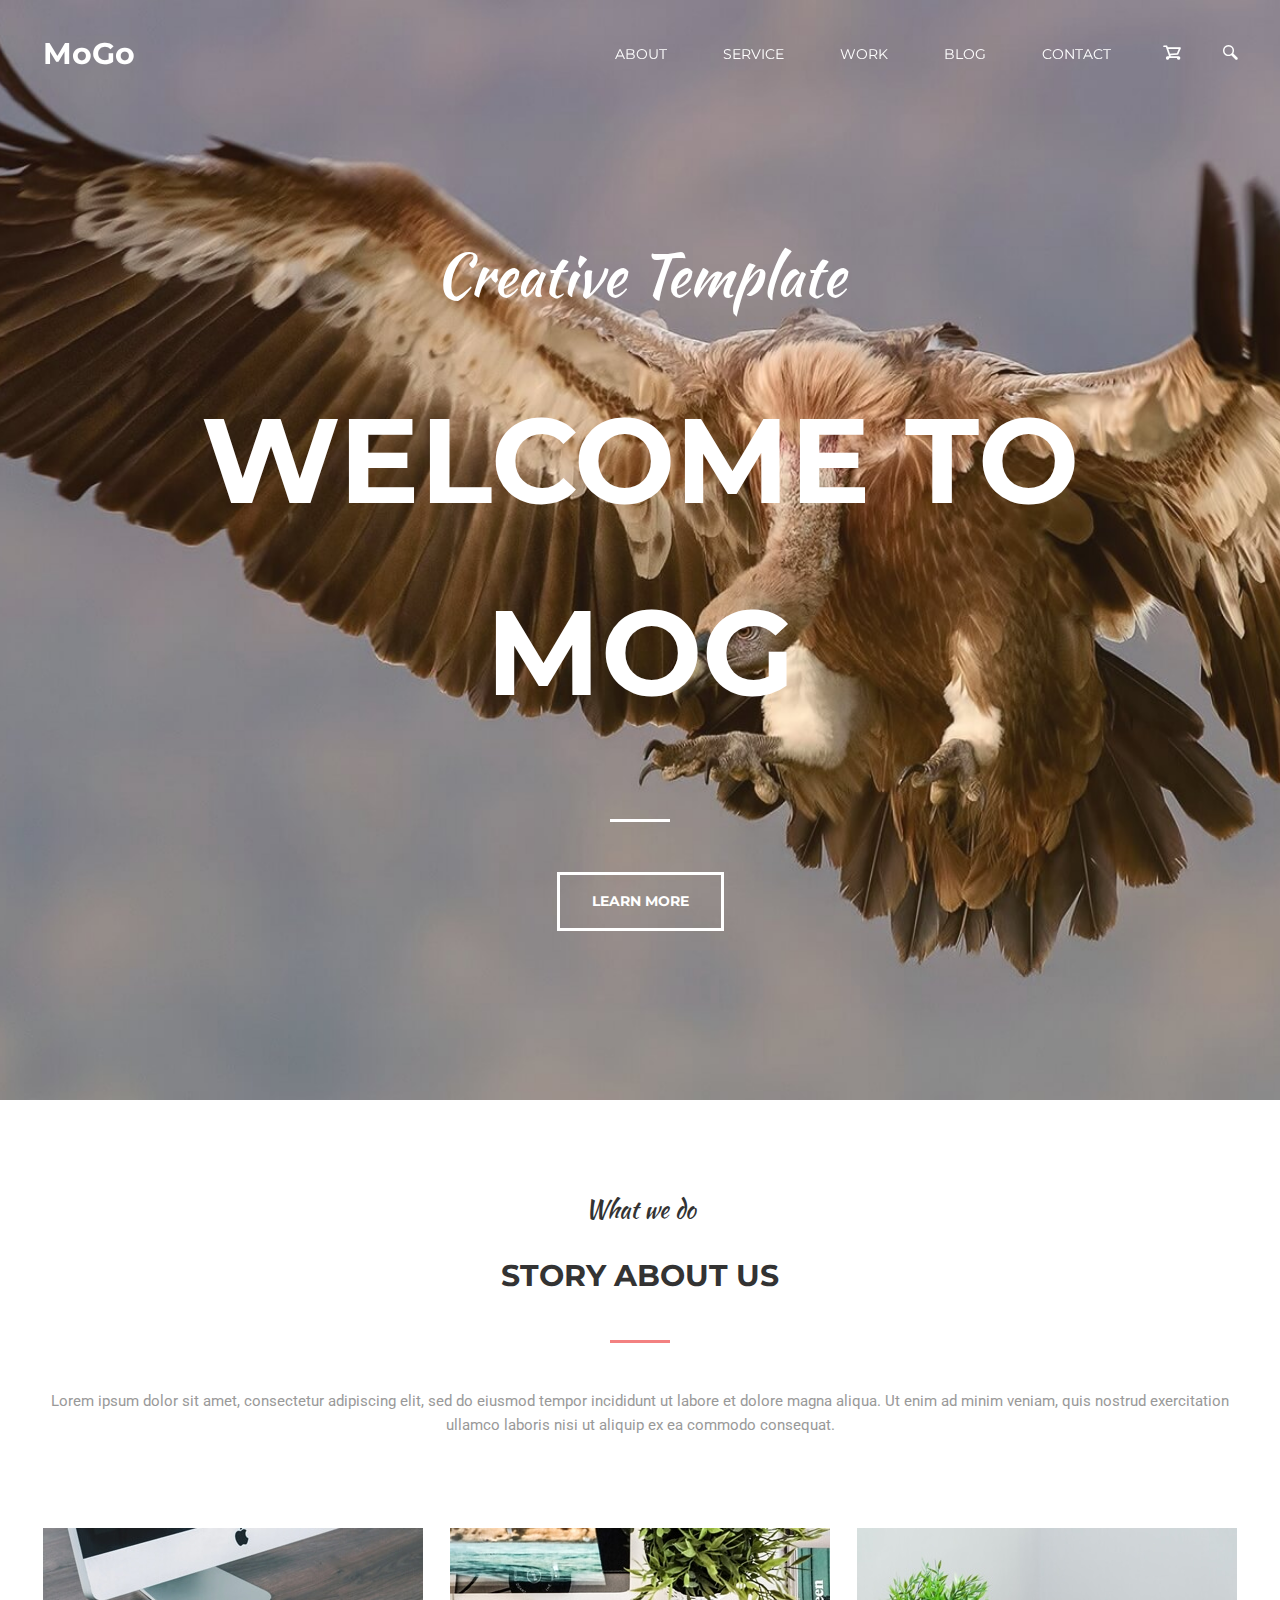
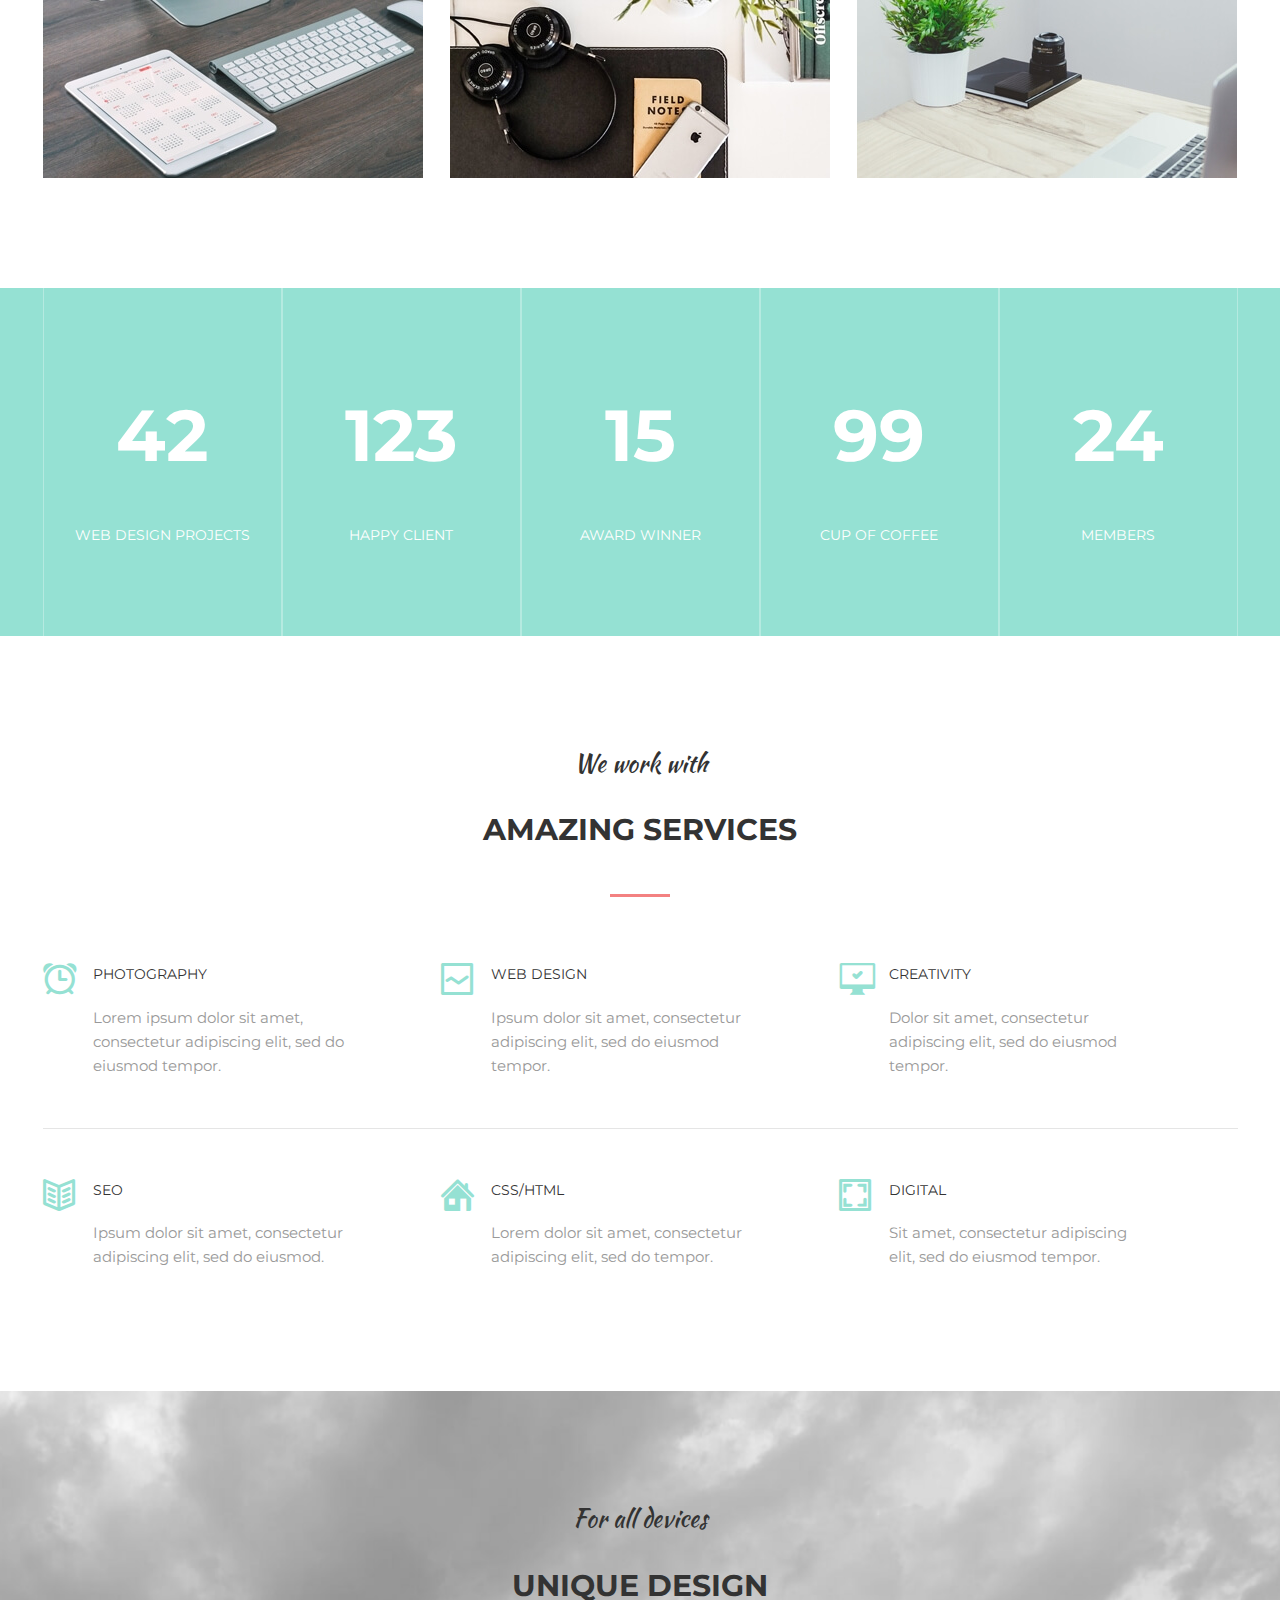
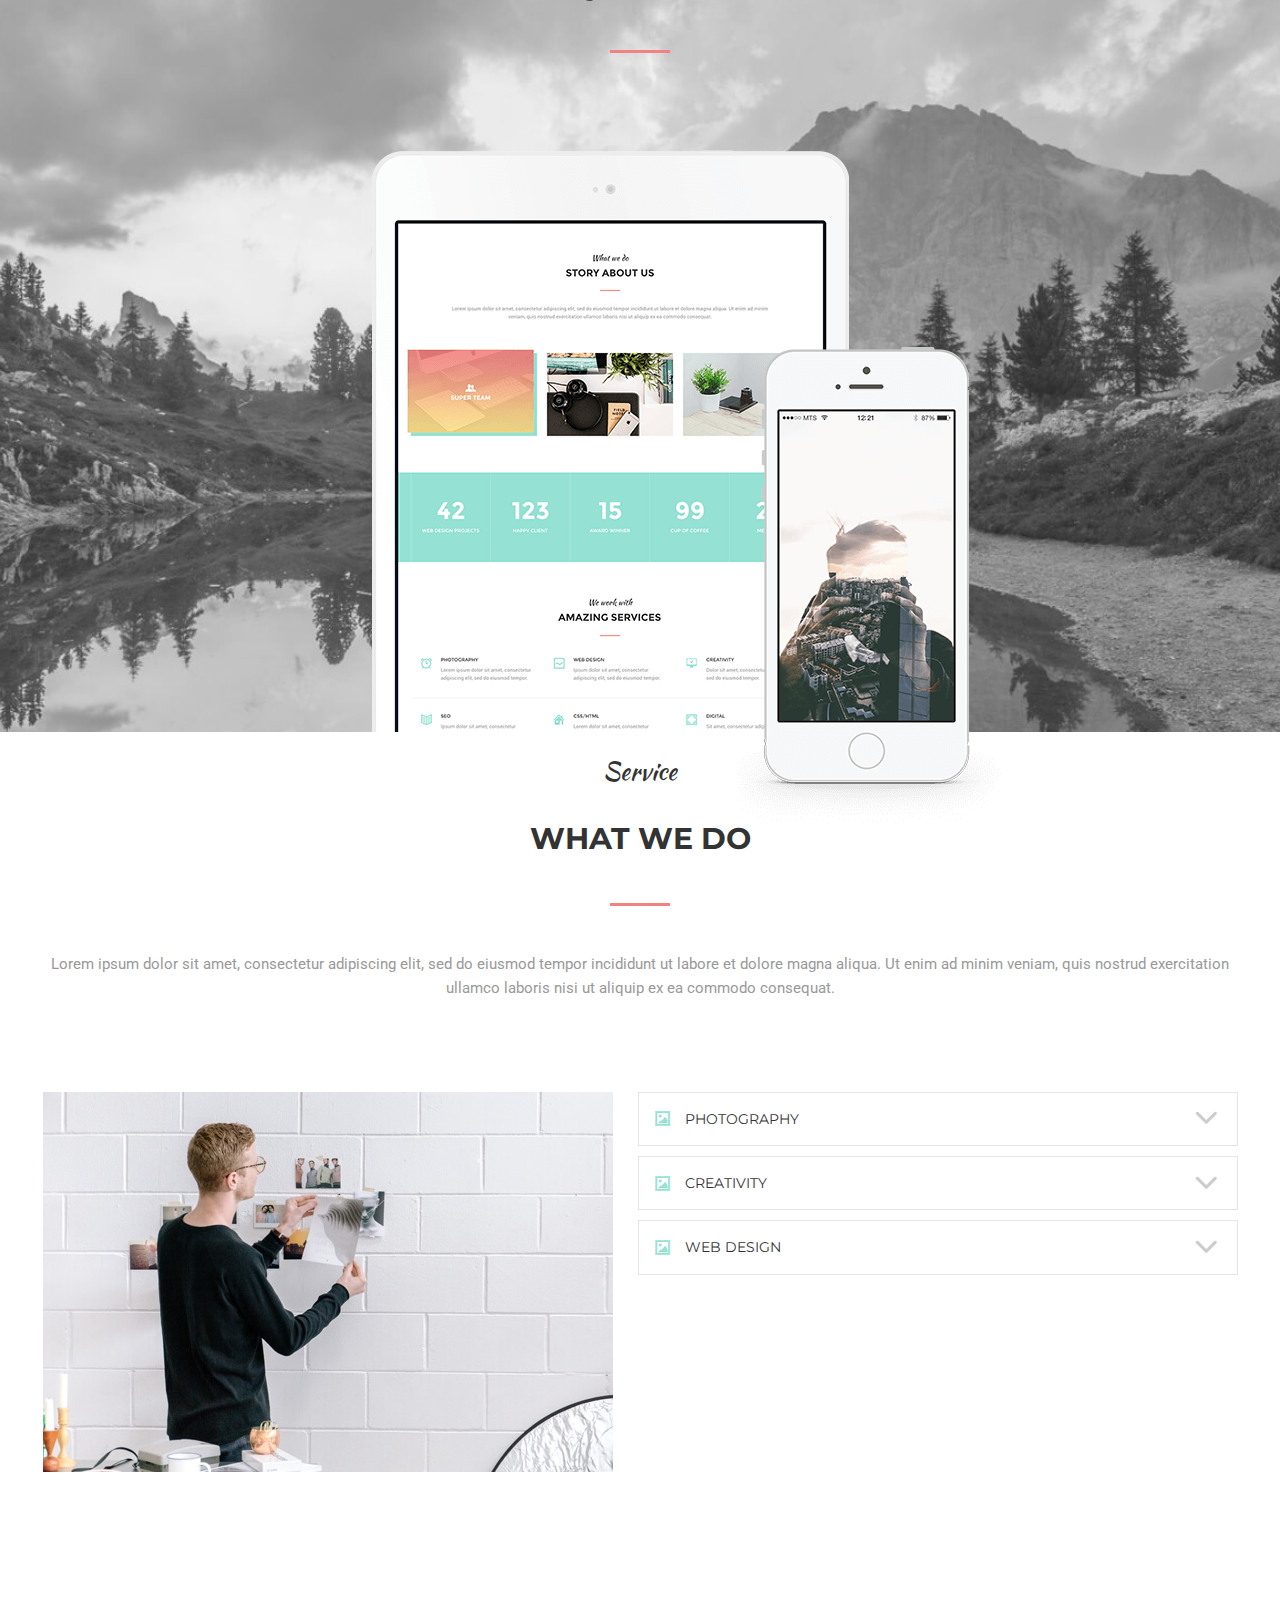
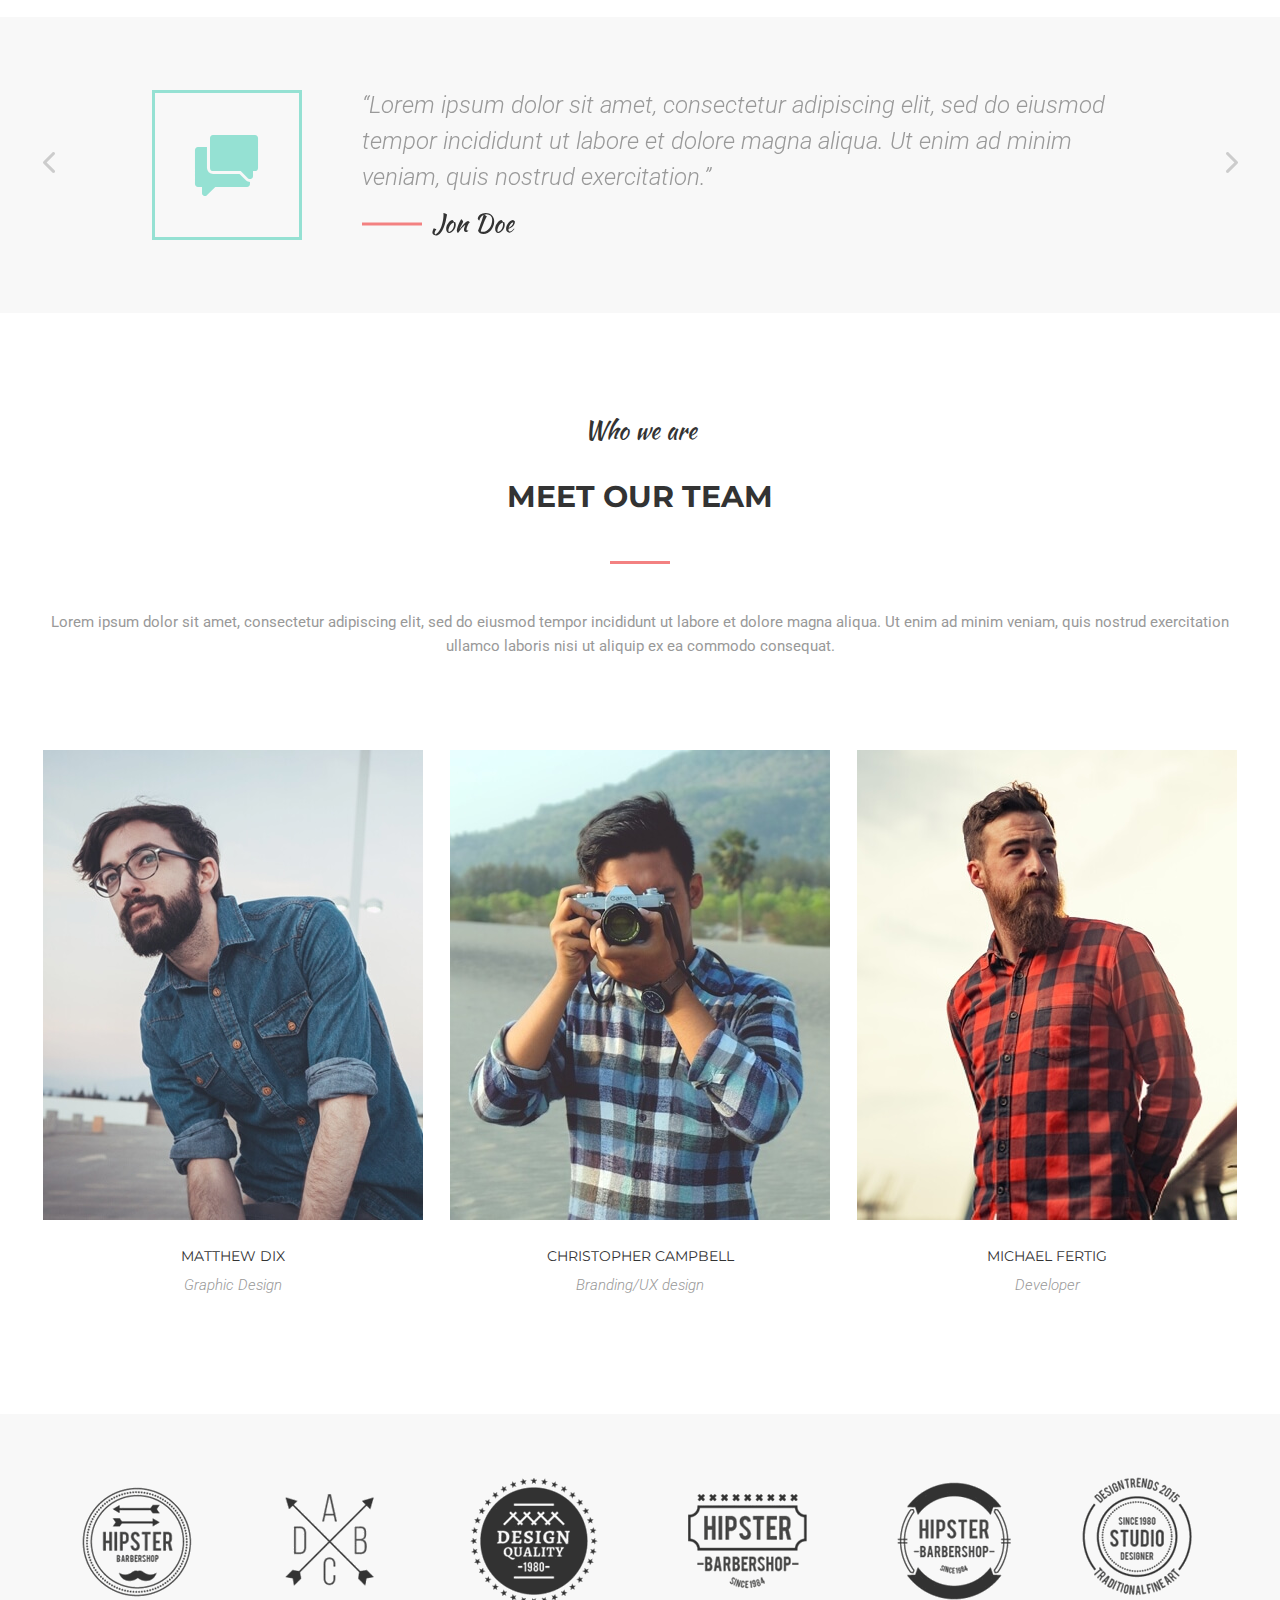
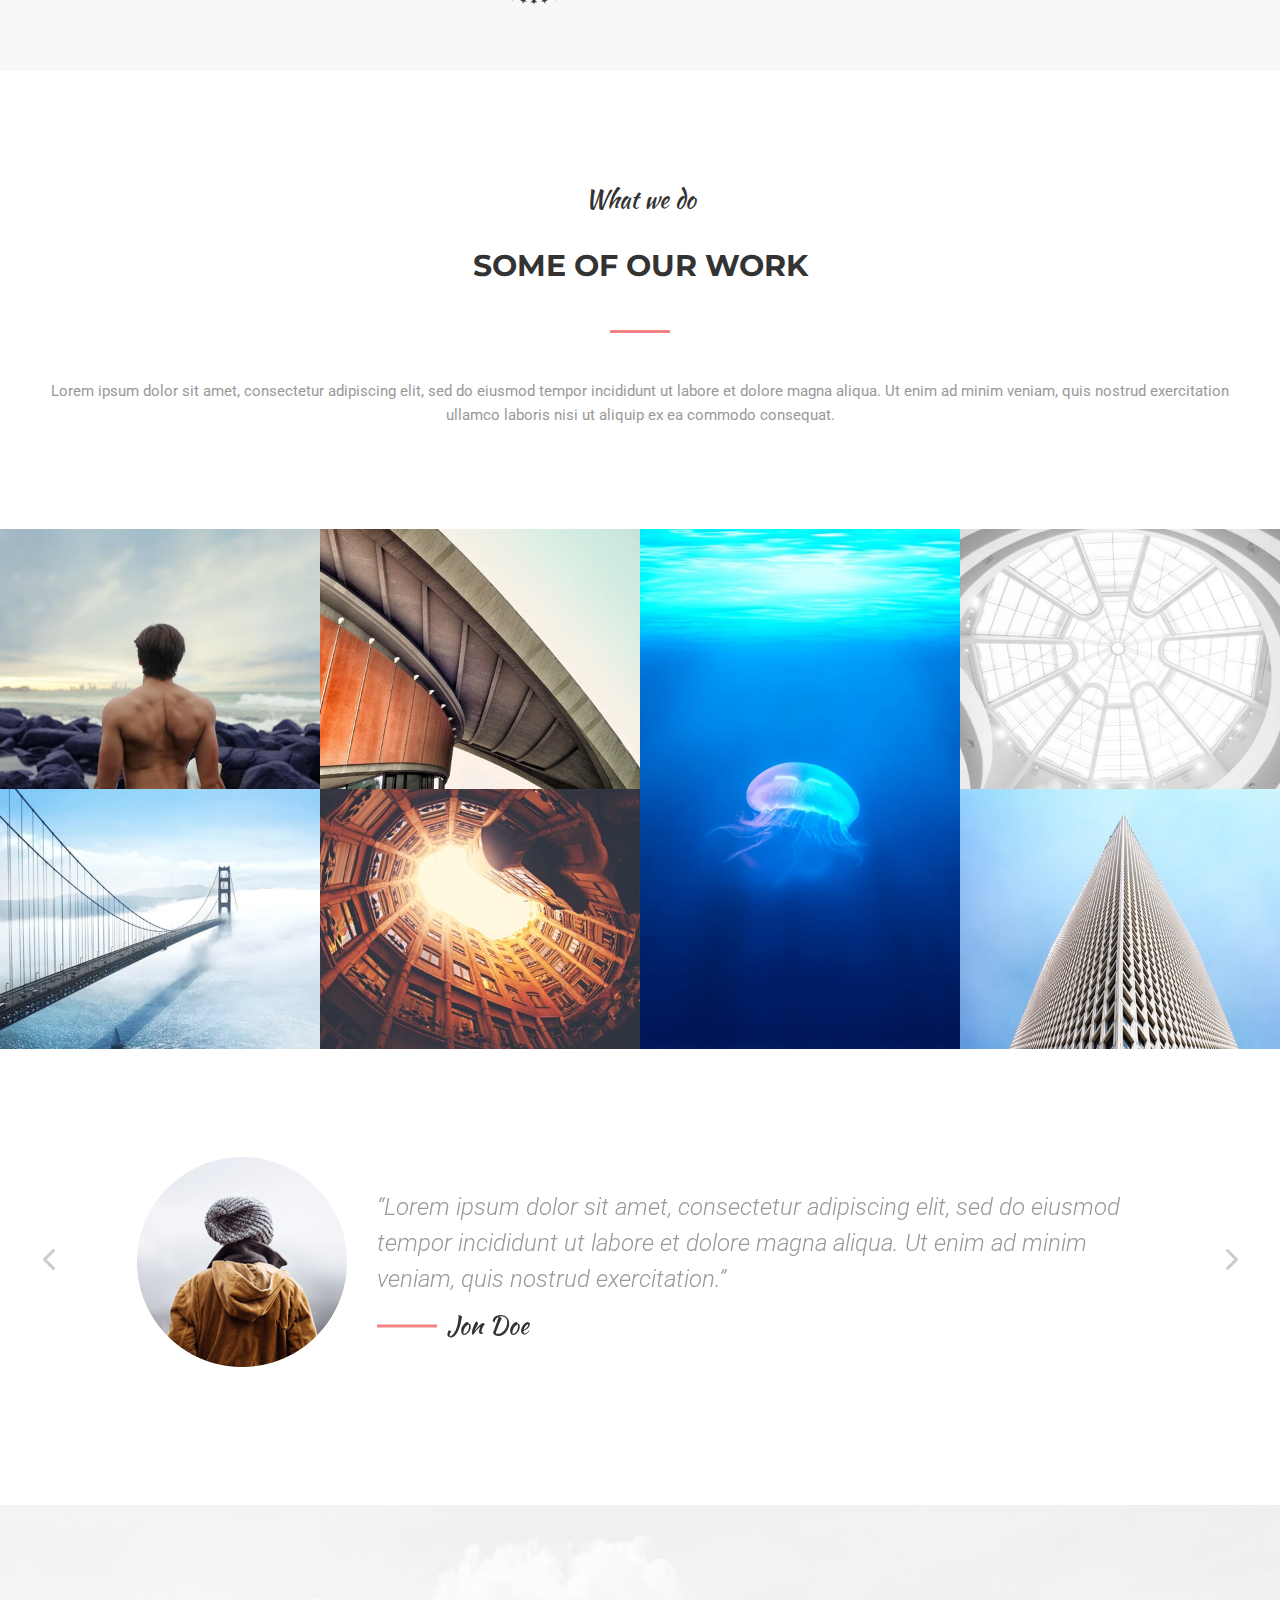
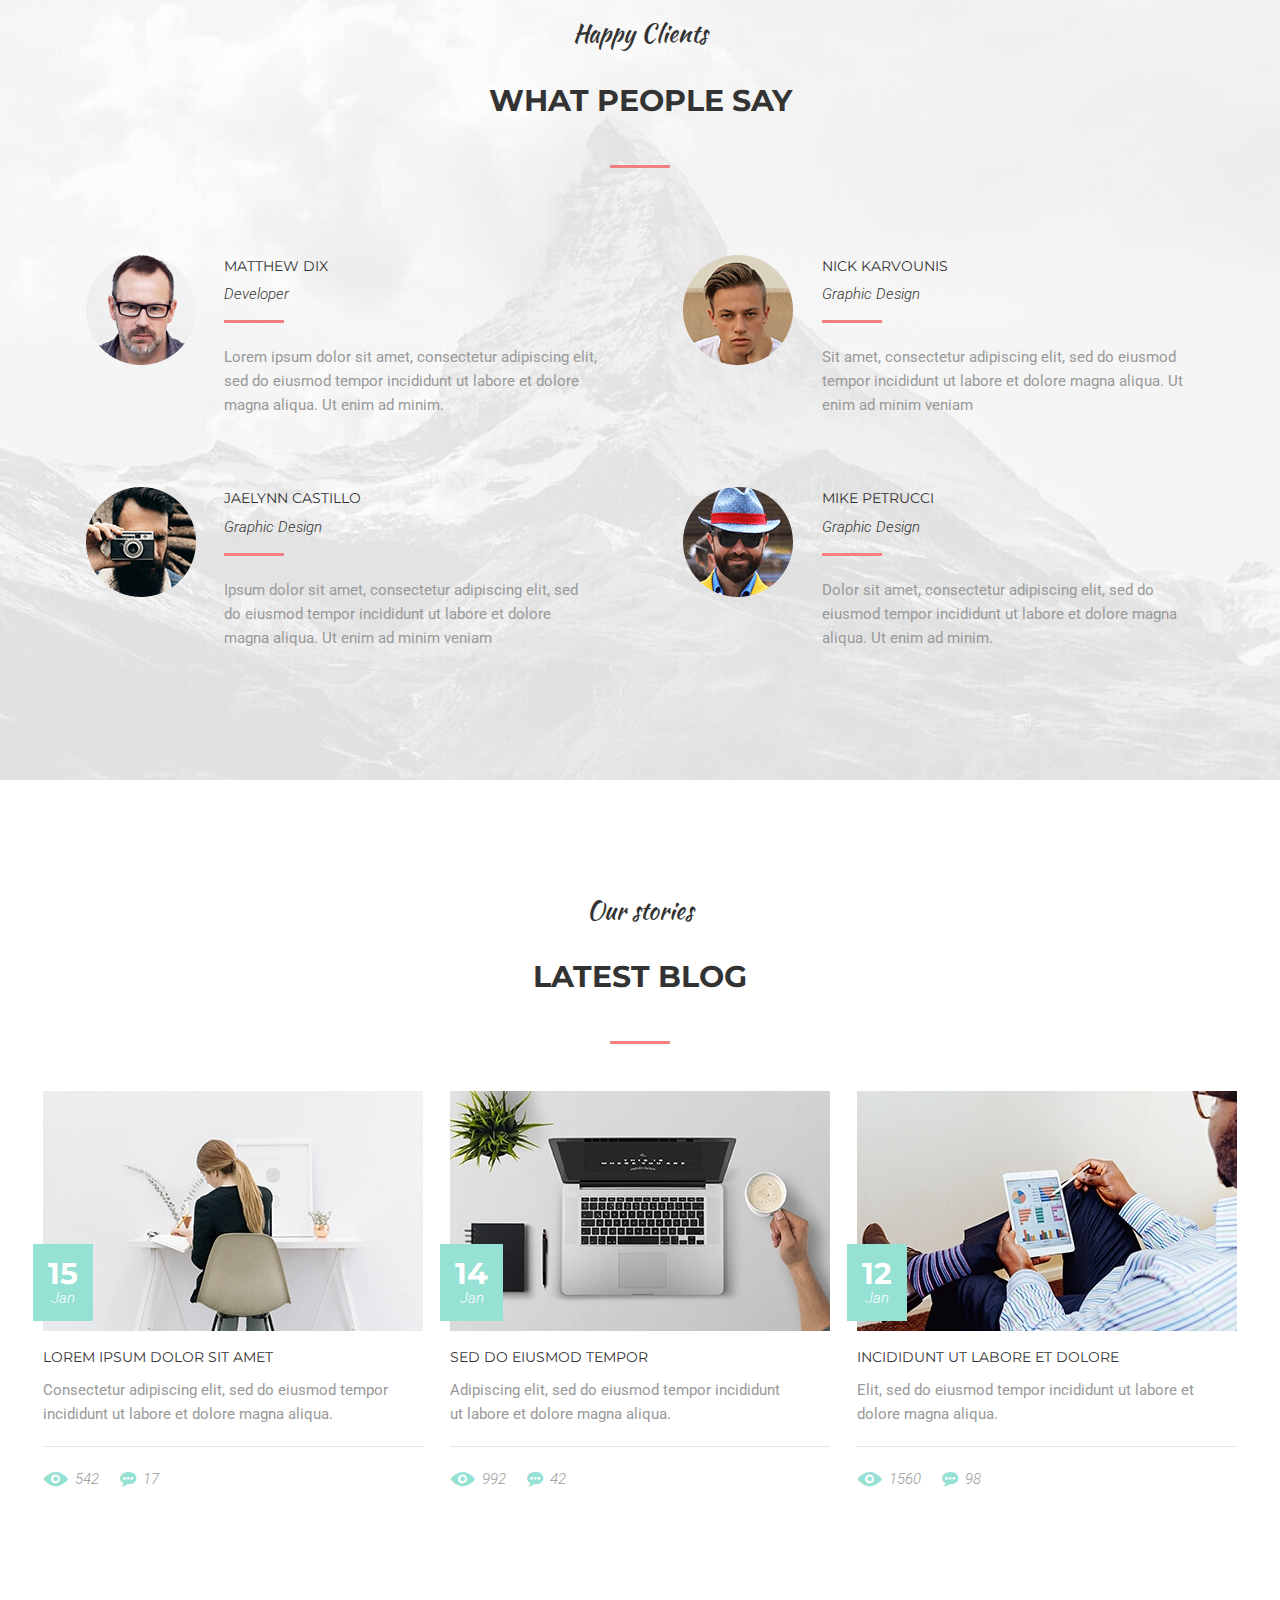
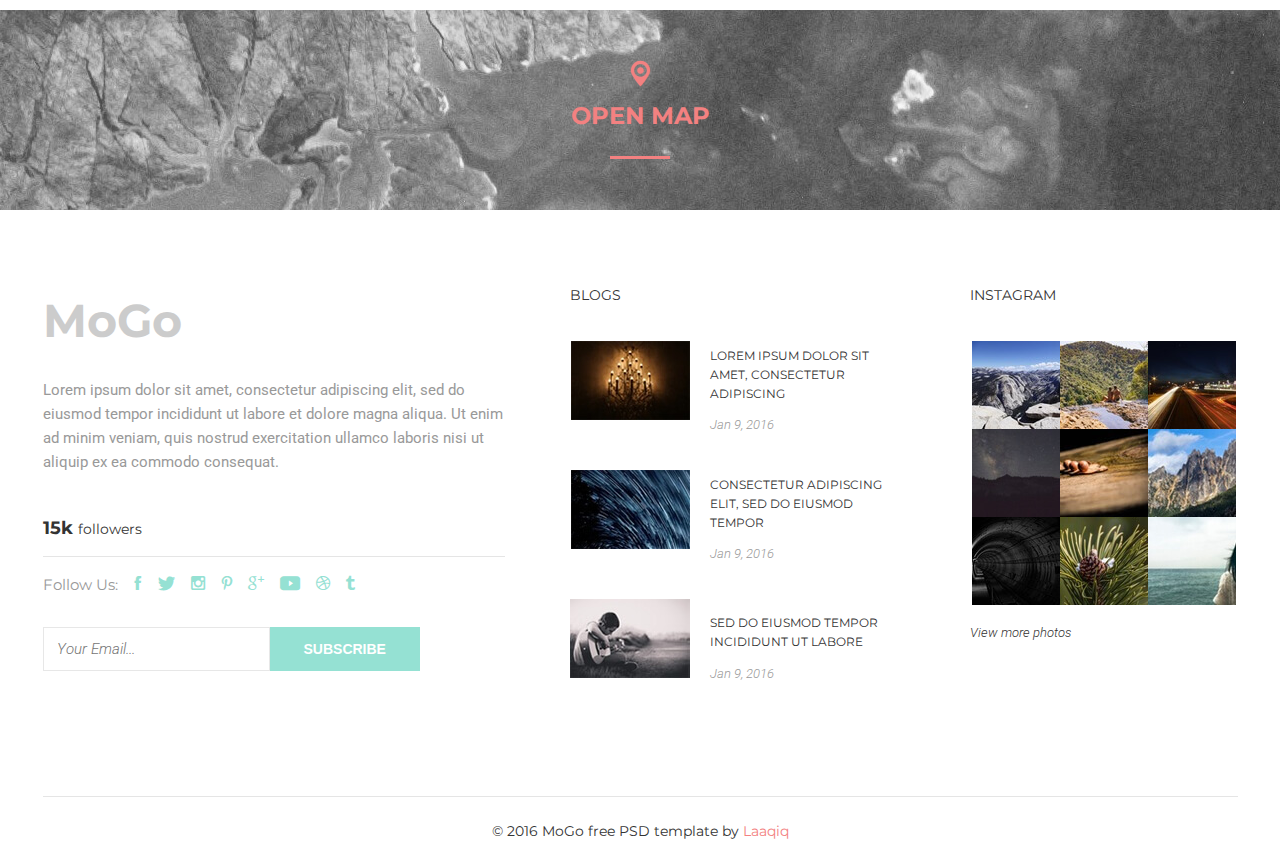
<file: Mogo/index.html>
<!DOCTYPE html><html lang="ru-RU"><head><meta charset="UTF-8"><meta http-equiv="X-UA-Compatible" content="IE = edge"><meta name="viewport" content="width=device-width" initial-scale="1" maximum-scale="1"><link rel="stylesheet" href="css/styles.css"><title>MoGo</title></head><body><div class="preloader"><span class="preloader__spinner"></span></div><section class="top-banner"><div class="container"><header class="header"><div class="container"><div class="header__inner"><strong class="header__logo"><a href="#">MoGo</a></strong><div class="nav-btn"><span class="nav-btn__line nav-btn__line--top"></span><span class="nav-btn__line nav-btn__line--middle"></span><span class="nav-btn__line nav-btn__line--bottom"></span></div><ul class="nav"><li class="nav__item"><a href="#about">About</a></li><li class="nav__item"><a href="#service">Service</a></li><li class="nav__item"><a href="#work">Work</a></li><li class="nav__item"><a href="#blog">Blog</a></li><li class="nav__item"><a href="#contact">Contact</a></li></ul><div class="cart"><i class="i-shopping-cart"></i></div><div class="search"><i class="i-magnifying-glass"></i></div></div></div></header><div class="headline-wrap headline-wrap--top-banner"><h2 class="subheadline-section subheadline-section--top-banner">Creative Template</h2><h1 class="headline headline--top-banner">Welcome to <br>MoG</h1></div><div class="top-banner__btn-wrap"><a class="top-banner__btn" href="#">Learn more</a></div></div></section><section class="about-us" id="about"><div class="container"><div class="headline-wrap"><h3 class="subheadline-section">What we do</h3><h2 class="headline">Story about us</h2></div><p class="text-section">Lorem ipsum dolor sit amet, consectetur adipiscing elit, sed do eiusmod tempor incididunt ut labore et dolore magna aliqua. Ut enim ad minim veniam, quis nostrud exercitation ullamco laboris nisi ut aliquip ex ea commodo consequat. </p><div class="about-us__imgs-wrap"><img class="about-us__img" src="img/jpg/about-us-img01.jpg"><img class="about-us__img about-us__img--middle-block" src="img/jpg/about-us-img02.jpg"><img class="about-us__img" src="img/jpg/about-us-img03.jpg"></div></div></section><section class="facts"><div class="container"><div class="facts__inner"><div class="facts__item"><span class="facts__count">42</span><h4 class="subheadline subheadline--facts">Web Design Projects</h4></div><div class="facts__item"><span class="facts__count">123</span><h4 class="subheadline subheadline--facts">Happy client</h4></div><div class="facts__item"><span class="facts__count">15</span><h4 class="subheadline subheadline--facts">Award winner</h4></div><div class="facts__item"><span class="facts__count">99</span><h4 class="subheadline subheadline--facts">Cup of coffee</h4></div><div class="facts__item"><span class="facts__count">24</span><h4 class="subheadline subheadline--facts">Members</h4></div></div></div></section><section class="services" id="service"><div class="container"><div class="headline-wrap"><h3 class="subheadline-section">We work with</h3><h2 class="headline">Amazing Services</h2></div><div class="services__inner"><div class="services__item"><i class="i-alarm"></i><h4 class="subheadline subheadline--services">Photography</h4><p class="services__text">Lorem ipsum dolor sit amet, consectetur adipiscing elit, sed do eiusmod tempor.</p></div><div class="services__item"><i class="i-line-graph"></i><h4 class="subheadline subheadline--services">Web Design</h4><p class="services__text">Ipsum dolor sit amet, consectetur adipiscing elit, sed do eiusmod tempor.</p></div><div class="services__item"><i class="i-computer"></i><h4 class="subheadline subheadline--services">Creativity</h4><p class="services__text">Dolor sit amet, consectetur adipiscing elit, sed do eiusmod tempor.</p></div><div class="services__separator"></div><div class="services__item"><i class="i-book"></i><h4 class="subheadline subheadline--services">Seo</h4><p class="services__text">Ipsum dolor sit amet, consectetur adipiscing elit, sed do eiusmod.</p></div><div class="services__item"><i class="i-home"></i><h4 class="subheadline subheadline--services">Css/Html</h4><p class="services__text">Lorem dolor sit amet, consectetur adipiscing elit, sed do tempor.</p></div><div class="services__item"><i class="i-image"></i><h4 class="subheadline subheadline--services">Digital</h4><p class="services__text">Sit amet, consectetur adipiscing elit, sed do eiusmod tempor.</p></div></div></div></section><section class="design"><div class="container"><div class="headline-wrap"><h3 class="subheadline-section">For all devices</h3><h2 class="headline">Unique design</h2></div><img class="design__img" src="img/png/design-img.png"></div></section><section class="what-we-do"><div class="container"><div class="headline-wrap"><h3 class="subheadline-section">Service</h3><h2 class="headline">What we do</h2></div><p class="text-section">Lorem ipsum dolor sit amet, consectetur adipiscing elit, sed do eiusmod tempor incididunt ut labore et dolore magna aliqua. Ut enim ad minim veniam, quis nostrud exercitation ullamco laboris nisi ut aliquip ex ea commodo consequat.</p><div class="activities-wrap"><img class="activities__img" src="img/jpg/activities-img.jpg"><div class="activities__inner"><div class="activity"><div class="activity__top-row"><i class="i-picture"></i><h4 class="subheadline subheadline--activity">Photography</h4><span class="activity__btn"><i class="i-arrow-up"></i><i class="i-arrow-down"></i></span></div><p class="activity__text">Lorem ipsum dolor sit amet, consectetur adipiscing elit, sed do eiusmod tempor incididunt ut labore et dolore magna aliqua. Ut enim ad minim veniam, quis nostrud exercitation ullamco laboris nisi ut aliquip ex ea commodo consequat. Duis aute irure dolor in reprehenderit in voluptate velit esse cillum dolore eu fugiat nulla pariatur. Excepteur sint occaecat cupidatat non proident, sunt in culpa qui officia deserunt mollit anim id est laborum. Ut enim ad minim veniam, quis nostrud exercitation ullamco laboris nisi ut aliquip ex ea commodo consequat. Lorem ipsum dolor sit amet, consectetur adipiscing elit, sed do eiusmod tempor incididunt ut labore et dolore magna aliqua. Ut enim ad minim veniam, quis nostrud exercitation ullamco laboris nisi ut aliquip ex ea commodo consequat. Duis aute irure dolor in reprehenderit in voluptate velit esse cillum dolore eu fugiat nulla pariatur. Excepteur sint occaecat cupidatat non proident, sunt in culpa qui officia deserunt mollit anim id est laborum. Ut enim ad minim veniam, quis nostrud exercitation ullamco laboris nisi ut aliquip ex ea commodo consequat. Lorem ipsum dolor sit amet, consectetur adipiscing elit, sed do eiusmod tempor incididunt ut labore et dolore magna aliqua. Ut enim ad minim veniam, quis nostrud exercitation ullamco laboris nisi ut aliquip ex ea commodo consequat. Duis aute irure dolor in reprehenderit in voluptate velit esse cillum dolore eu fugiat nulla pariatur. Excepteur sint occaecat cupidatat non proident, sunt in culpa qui officia deserunt mollit anim id est laborum. Ut enim ad minim veniam, quis nostrud exercitation ullamco laboris nisi ut aliquip ex ea commodo consequat. Lorem ipsum dolor sit amet, consectetur adipiscing elit, sed do eiusmod tempor incididunt ut labore et dolore magna aliqua. Ut enim ad minim veniam, quis nostrud exercitation ullamco laboris nisi ut aliquip ex ea commodo consequat. Duis aute irure dolor in reprehenderit in voluptate velit esse cillum dolore eu fugiat nulla pariatur. Excepteur sint occaecat cupidatat non proident, sunt in culpa qui officia deserunt mollit anim id est laborum. Ut enim ad minim veniam, quis nostrud exercitation ullamco laboris nisi ut aliquip ex ea commodo consequat.</p></div><div class="activity"><div class="activity__top-row"><i class="i-picture"></i><h4 class="subheadline subheadline--activity">Creativity</h4><span class="activity__btn"><i class="i-arrow-up"></i><i class="i-arrow-down"></i></span></div><p class="activity__text">Lorem ipsum dolor sit amet, consectetur adipiscing elit, sed do eiusmod tempor incididunt ut labore et dolore magna aliqua. Ut enim ad minim veniam, quis nostrud exercitation ullamco laboris nisi ut aliquip ex ea commodo consequat. Duis aute irure dolor in reprehenderit in voluptate velit esse cillum dolore eu fugiat nulla pariatur. Excepteur sint occaecat cupidatat non proident, sunt in culpa qui officia deserunt mollit anim id est laborum. Ut enim ad minim veniam, quis nostrud exercitation ullamco laboris nisi ut aliquip ex ea commodo consequat. Lorem ipsum dolor sit amet, consectetur adipiscing elit, sed do eiusmod tempor incididunt ut labore et dolore magna aliqua. Ut enim ad minim veniam, quis nostrud exercitation ullamco laboris nisi ut aliquip ex ea commodo consequat. Duis aute irure dolor in reprehenderit in voluptate velit esse cillum dolore eu fugiat nulla pariatur. Excepteur sint occaecat cupidatat non proident, sunt in culpa qui officia deserunt mollit anim id est laborum. Ut enim ad minim veniam, quis nostrud exercitation ullamco laboris nisi ut aliquip ex ea commodo consequat. Lorem ipsum dolor sit amet, consectetur adipiscing elit, sed do eiusmod tempor incididunt ut labore et dolore magna aliqua. Ut enim ad minim veniam, quis nostrud exercitation ullamco laboris nisi ut aliquip ex ea commodo consequat. Duis aute irure dolor in reprehenderit in voluptate velit esse cillum dolore eu fugiat nulla pariatur. Excepteur sint occaecat cupidatat non proident, sunt in culpa qui officia deserunt mollit anim id est laborum. Ut enim ad minim veniam, quis nostrud exercitation ullamco laboris nisi ut aliquip ex ea commodo consequat. Lorem ipsum dolor sit amet, consectetur adipiscing elit, sed do eiusmod tempor incididunt ut labore et dolore magna aliqua. Ut enim ad minim veniam, quis nostrud exercitation ullamco laboris nisi ut aliquip ex ea commodo consequat. Duis aute irure dolor in reprehenderit in voluptate velit esse cillum dolore eu fugiat nulla pariatur. Excepteur sint occaecat cupidatat non proident, sunt in culpa qui officia deserunt mollit anim id est laborum. Ut enim ad minim veniam, quis nostrud exercitation ullamco laboris nisi ut aliquip ex ea commodo consequat.</p></div><div class="activity"><div class="activity__top-row"><i class="i-picture"></i><h4 class="subheadline subheadline--activity">Web design</h4><span class="activity__btn"><i class="i-arrow-up"></i><i class="i-arrow-down"></i></span></div><p class="activity__text">Lorem ipsum dolor sit amet, consectetur adipiscing elit, sed do eiusmod tempor incididunt ut labore et dolore magna aliqua. Ut enim ad minim veniam, quis nostrud exercitation ullamco laboris nisi ut aliquip ex ea commodo consequat. Duis aute irure dolor in reprehenderit in voluptate velit esse cillum dolore eu fugiat nulla pariatur. Excepteur sint occaecat cupidatat non proident, sunt in culpa qui officia deserunt mollit anim id est laborum. Ut enim ad minim veniam, quis nostrud exercitation ullamco laboris nisi ut aliquip ex ea commodo consequat. Lorem ipsum dolor sit amet, consectetur adipiscing elit, sed do eiusmod tempor incididunt ut labore et dolore magna aliqua. Ut enim ad minim veniam, quis nostrud exercitation ullamco laboris nisi ut aliquip ex ea commodo consequat. Duis aute irure dolor in reprehenderit in voluptate velit esse cillum dolore eu fugiat nulla pariatur. Excepteur sint occaecat cupidatat non proident, sunt in culpa qui officia deserunt mollit anim id est laborum. Ut enim ad minim veniam, quis nostrud exercitation ullamco laboris nisi ut aliquip ex ea commodo consequat. Lorem ipsum dolor sit amet, consectetur adipiscing elit, sed do eiusmod tempor incididunt ut labore et dolore magna aliqua. Ut enim ad minim veniam, quis nostrud exercitation ullamco laboris nisi ut aliquip ex ea commodo consequat. Duis aute irure dolor in reprehenderit in voluptate velit esse cillum dolore eu fugiat nulla pariatur. Excepteur sint occaecat cupidatat non proident, sunt in culpa qui officia deserunt mollit anim id est laborum. Ut enim ad minim veniam, quis nostrud exercitation ullamco laboris nisi ut aliquip ex ea commodo consequat. Lorem ipsum dolor sit amet, consectetur adipiscing elit, sed do eiusmod tempor incididunt ut labore et dolore magna aliqua. Ut enim ad minim veniam, quis nostrud exercitation ullamco laboris nisi ut aliquip ex ea commodo consequat. Duis aute irure dolor in reprehenderit in voluptate velit esse cillum dolore eu fugiat nulla pariatur. Excepteur sint occaecat cupidatat non proident, sunt in culpa qui officia deserunt mollit anim id est laborum. Ut enim ad minim veniam, quis nostrud exercitation ullamco laboris nisi ut aliquip ex ea commodo consequat.</p></div></div></div></div></section><section class="comments"><div class="container"><div class="slider slider--comments"><div class="slider-prev slider-prev--comments"><i class="i-arrow-left"></i></div><div class="slider-next slider-next--comments"><i class="i-arrow-right"></i></div><div class="comments__slides"><div class="comments__slide"><div class="quote-wrap"><div class="comments__rectangle"><i class="i-messages"></i></div><div class="comments__quote"><blockquote class="blockquote">Lorem ipsum dolor sit amet, consectetur adipiscing elit, sed do eiusmod tempor incididunt ut labore et dolore magna aliqua. Ut enim ad minim veniam, quis nostrud exercitation.</blockquote><p class="quote-author">Jon Doe</p></div></div></div><div class="comments__slide"><div class="quote-wrap"><div class="comments__rectangle"><i class="i-messages"></i></div><div class="comments__quote"><blockquote class="blockquote">Lorem ipsum dolor sit amet, consectetur adipiscing elit, sed do eiusmod tempor incididunt ut labore et dolore magna aliqua. Ut enim ad minim veniam, quis nostrud exercitation.</blockquote><p class="quote-author">Jon Doe</p></div></div></div><div class="comments__slide"><div class="quote-wrap"><div class="comments__rectangle"><i class="i-messages"></i></div><div class="comments__quote"><blockquote class="blockquote">Lorem ipsum dolor sit amet, consectetur adipiscing elit, sed do eiusmod tempor incididunt ut labore et dolore magna aliqua. Ut enim ad minim veniam, quis nostrud exercitation.</blockquote><p class="quote-author">Jon Doe</p></div></div></div></div></div></div></section><section class="our-team"><div class="container"><div class="headline-wrap"><h3 class="subheadline-section">Who we are</h3><h2 class="headline">Meet our team</h2></div><p class="text-section">Lorem ipsum dolor sit amet, consectetur adipiscing elit, sed do eiusmod tempor incididunt ut labore et dolore magna aliqua. Ut enim ad minim veniam, quis nostrud exercitation ullamco laboris nisi ut aliquip ex ea commodo consequat. </p><div class="team-wrap"><div class="team__item"><div class="team__img-wrap"><img class="team__img" src="img/jpg/team-img01.jpg"><ul class="team__social-overlay"><li class="team__item-social"><a href="#"><i class="i-facebook"></i></a></li><li class="team__item-social"><a href="#"><i class="i-twitter"></i></a></li><li class="team__item-social"><a href="#"><i class="i-pinterest"></i></a></li><li class="team__item-social"><a href="#"><i class="i-instagram"></i></a></li></ul></div><p class="team__person subheadline-like">Matthew Dix</p><p class="person-activity">Graphic Design</p></div><div class="team__item team__item--middle-block"><div class="team__img-wrap"><img class="team__img" src="img/jpg/team-img02.jpg"><ul class="team__social-overlay"><li class="team__item-social"><a href="#"><i class="i-facebook"></i></a></li><li class="team__item-social"><a href="#"><i class="i-twitter"></i></a></li><li class="team__item-social"><a href="#"><i class="i-pinterest"></i></a></li><li class="team__item-social"><a href="#"><i class="i-instagram"></i></a></li></ul></div><p class="team__person subheadline-like">Christopher Campbell</p><p class="person-activity">Branding/UX design</p></div><div class="team__item"><div class="team__img-wrap"><img class="team__img" src="img/jpg/team-img03.jpg"><ul class="team__social-overlay"><li class="team__item-social"><a href="#"><i class="i-facebook"></i></a></li><li class="team__item-social"><a href="#"><i class="i-twitter"></i></a></li><li class="team__item-social"><a href="#"><i class="i-pinterest"></i></a></li><li class="team__item-social"><a href="#"><i class="i-instagram"></i></a></li></ul></div><p class="team__person subheadline-like">Michael Fertig</p><p class="person-activity">Developer</p></div></div></div></section><section class="clinetslogos"><div class="container"><div class="clinetslogos__inner"><div class="clinetslogos__column"><img class="clinetslogos__img" src="img/png/clinetslogos-img01.png"><img class="clinetslogos__img" src="img/png/clinetslogos-img02.png"><img class="clinetslogos__img" src="img/png/clinetslogos-img03.png"></div><div class="clinetslogos__column"><img class="clinetslogos__img" src="img/png/clinetslogos-img04.png"><img class="clinetslogos__img" src="img/png/clinetslogos-img05.png"><img class="clinetslogos__img" src="img/png/clinetslogos-img06.png"></div></div></div></section><section class="our-work" id="work"><div class="container"><div class="headline-wrap"><h3 class="subheadline-section">What we do</h3><h2 class="headline">some of our work</h2></div><p class="text-section">Lorem ipsum dolor sit amet, consectetur adipiscing elit, sed do eiusmod tempor incididunt ut labore et dolore magna aliqua. Ut enim ad minim veniam, quis nostrud exercitation ullamco laboris nisi ut aliquip ex ea commodo consequat. </p></div><div class="our-work__imgs-wrap"><div class="our-work__column-1"><img class="our-work__img" src="img/jpg/our-work-img01.jpg"><img class="our-work__img" src="img/jpg/our-work-img02.jpg"><img class="our-work__img" src="img/jpg/our-work-img03.jpg"><img class="our-work__img" src="img/jpg/our-work-img04.jpg"></div><img class="our-work__img-big" src="img/jpg/our-work-img05.jpg"><div class="our-work__column-2"><img class="our-work__img" src="img/jpg/our-work-img06.jpg"><img class="our-work__img" src="img/jpg/our-work-img07.jpg"></div></div></section><section class="testimonials"><div class="container"><div class="slider slider--testimonials"><div class="slider-prev slider-prev--testimonials"><i class="i-arrow-left"></i></div><div class="slider-next slider-next--testimonials"><i class="i-arrow-right"></i></div><div class="testimonials__slides"><div class="testimonials__slide"><div class="quote-wrap"><img class="testimonials__img" src="img/png/testimonials-img.png"><div class="testimonials__quote"><blockquote class="blockquote">Lorem ipsum dolor sit amet, consectetur adipiscing elit, sed do eiusmod tempor incididunt ut labore et dolore magna aliqua. Ut enim ad minim veniam, quis nostrud exercitation.</blockquote><p class="quote-author">Jon Doe</p></div></div></div><div class="testimonials__slide"><div class="quote-wrap"><img class="testimonials__img" src="img/png/testimonials-img.png"><div class="testimonials__quote"><blockquote class="blockquote">Lorem ipsum dolor sit amet, consectetur adipiscing elit, sed do eiusmod tempor incididunt ut labore et dolore magna aliqua. Ut enim ad minim veniam, quis nostrud exercitation.</blockquote><p class="quote-author">Jon Doe</p></div></div></div><div class="testimonials__slide"><div class="quote-wrap"><img class="testimonials__img" src="img/png/testimonials-img.png"><div class="testimonials__quote"><blockquote class="blockquote">Lorem ipsum dolor sit amet, consectetur adipiscing elit, sed do eiusmod tempor incididunt ut labore et dolore magna aliqua. Ut enim ad minim veniam, quis nostrud exercitation.</blockquote><p class="quote-author">Jon Doe</p></div></div></div></div></div></div></section><section class="reviews"><div class="container"><div class="headline-wrap"><h3 class="subheadline-section">Happy Clients</h3><h2 class="headline">What people say</h2></div><div class="reviews__inner"><div class="reviews__item"><img class="reviews__img" src="img/png/reviews-img01.png"><div class="reviews__item-inner"><div class="reviews__person-wrap"><p class="reviews__person subheadline-like">Matthew Dix</p><p class="person-activity person-activity--reviews">Developer</p></div><p class="reviews__text">Lorem ipsum dolor sit amet, consectetur adipiscing elit, sed do eiusmod tempor incididunt ut labore et dolore magna aliqua. Ut enim ad minim.</p></div></div><div class="reviews__item"><img class="reviews__img" src="img/png/reviews-img02.png"><div class="reviews__item-inner"><div class="reviews__person-wrap"><p class="reviews__person subheadline-like">Nick Karvounis</p><p class="person-activity person-activity--reviews">Graphic Design</p></div><p class="reviews__text">Sit amet, consectetur adipiscing elit, sed do eiusmod tempor incididunt ut labore et dolore magna aliqua. Ut enim ad minim veniam</p></div></div><div class="reviews__item"><img class="reviews__img" src="img/png/reviews-img03.png"><div class="reviews__item-inner"><div class="reviews__person-wrap"><p class="reviews__person subheadline-like">Jaelynn Castillo</p><p class="person-activity person-activity--reviews">Graphic Design</p></div><p class="reviews__text">Ipsum dolor sit amet, consectetur adipiscing elit, sed do eiusmod tempor incididunt ut labore et dolore magna aliqua. Ut enim ad minim veniam</p></div></div><div class="reviews__item"><img class="reviews__img" src="img/png/reviews-img04.png"><div class="reviews__item-inner"><div class="reviews__person-wrap"><p class="reviews__person subheadline-like">Mike Petrucci</p><p class="person-activity person-activity--reviews">Graphic Design</p></div><p class="reviews__text">Dolor sit amet, consectetur adipiscing elit, sed do eiusmod tempor incididunt ut labore et dolore magna aliqua. Ut enim ad minim.</p></div></div></div></div></section><section class="blog" id="blog"><div class="container"><div class="headline-wrap"><h3 class="subheadline-section">Our stories</h3><h2 class="headline">Latest blog</h2></div><div class="blog__inner"><div class="blog__item"><div class="blog__img-wrap"><img class="blog__img" src="img/jpg/blog-img01.jpg"><div class="blog__date"><span class="blog__num">15</span><span class="blog__month">Jan</span></div></div><h4 class="subheadline">Lorem ipsum dolor sit amet</h4><p class="blog__text">Consectetur adipiscing elit, sed do eiusmod tempor incididunt ut labore et dolore magna aliqua.</p><div class="blog__bottom"><span class="blog__views"><i class="i-view"></i>542</span><span class="blog__comments"><i class="i-comments"></i>17</span></div></div><div class="blog__item blog__item--middle-block"><div class="blog__img-wrap"><img class="blog__img" src="img/jpg/blog-img02.jpg"><div class="blog__date"><span class="blog__num">14</span><span class="blog__month">Jan</span></div></div><h4 class="subheadline">Sed do eiusmod tempor</h4><p class="blog__text">Adipiscing elit, sed do eiusmod tempor incididunt ut labore et dolore magna aliqua.</p><div class="blog__bottom"><span class="blog__views"><i class="i-view"></i>992</span><span class="blog__comments"><i class="i-comments"></i>42</span></div></div><div class="blog__item"><div class="blog__img-wrap"><img class="blog__img" src="img/jpg/blog-img03.jpg"><div class="blog__date"><span class="blog__num">12</span><span class="blog__month">Jan</span></div></div><h4 class="subheadline">Incididunt ut labore et dolore</h4><p class="blog__text">Elit, sed do eiusmod tempor incididunt ut labore et dolore magna aliqua.</p><div class="blog__bottom"><span class="blog__views"><i class="i-view"></i>1560</span><span class="blog__comments"><i class="i-comments"></i>98</span></div></div></div></div></section><section class="map"><div class="map__inner"><div class="headline-wrap headline-wrap--map"><h2 class="headline headline--map"><i class="i-geotag"></i>Open map</h2></div><iframe class="map__iframe" src="https://www.google.com/maps/embed?pb=!1m18!1m12!1m3!1d34184.531619351794!2d-80.21443176902318!3d25.763749832141766!2m3!1f0!2f0!3f0!3m2!1i1024!2i768!4f13.1!3m3!1m2!1s0x88d9b0a20ec8c111%3A0xff96f271ddad4f65!2z0JzQsNC50LDQvNC4LCDQpNC70L7RgNC40LTQsCwg0KHQqNCQ!5e0!3m2!1sru!2sru!4v1501687521913" frameborder="0" allowfullscreen></iframe></div></section><footer class="footer" id="contact"><div class="container"><div class="footer__inner"><div class="footer__column-1"><strong class="footer__logo">MoGo</strong><p class="footer__text">Lorem ipsum dolor sit amet, consectetur adipiscing elit, sed do eiusmod tempor incididunt ut labore et dolore magna aliqua. Ut enim ad minim veniam, quis nostrud exercitation ullamco laboris nisi ut aliquip ex ea commodo consequat.</p><p class="footer__followers"><span>15k </span>followers</p><div class="footer__bottom-column-1"><div class="follow-us"><span>Follow Us:</span><ul class="footer__social"><li class="footer__item-social"><a href="#"><i class="i-facebook"></i></a></li><li class="footer__item-social"><a href="#"><i class="i-twitter"></i></a></li><li class="footer__item-social"><a href="#"><i class="i-instagram"></i></a></li><li class="footer__item-social"><a href="#"><i class="i-pinterest"></i></a></li><li class="footer__item-social"><a href="#"><i class="i-google-plus"></i></a></li><li class="footer__item-social"><a href="#"><i class="i-youtube"></i></a></li><li class="footer__item-social"><a href="#"><i class="i-dribbble"></i></a></li><li class="footer__item-social"><a href="#"><i class="i-tumblr"></i></a></li></ul></div><form class="footer__form"><input class="footer__input" type="email" placeholder="Your Email..." name="email"><input class="footer__btn" type="submit" value="Subscribe"></form></div></div><div class="footer__blogs"><h4 class="subheadline subheadline--footer">Blogs</h4><div class="footer__item-blogs"><img class="footer__img-blogs" src="img/jpg/footer-blogs-img01.jpg"><div class="footer__text-wrap-blogs"><p class="subheadline-like footer__text-blogs">Lorem ipsum dolor sit amet, consectetur adipiscing</p><p class="footer__date">Jan 9, 2016</p></div></div><div class="footer__item-blogs"><img class="footer__img-blogs" src="img/jpg/footer-blogs-img02.jpg"><div class="footer__text-wrap-blogs"><p class="subheadline-like footer__text-blogs">Consectetur adipiscing elit, sed do eiusmod tempor</p><p class="footer__date">Jan 9, 2016</p></div></div><div class="footer__item-blogs"><img class="footer__img-blogs" src="img/jpg/footer-blogs-img03.jpg"><div class="footer__text-wrap-blogs"><p class="subheadline-like footer__text-blogs">Sed do eiusmod tempor incididunt ut labore</p><p class="footer__date">Jan 9, 2016</p></div></div></div><div class="footer__instagram"><h4 class="subheadline subheadline--footer">Instagram</h4><div class="footer__imgs-wrap-instagram"><img class="footer__img-instagram" src="img/jpg/footer-instagram-img01.jpg"><img class="footer__img-instagram" src="img/jpg/footer-instagram-img02.jpg"><img class="footer__img-instagram" src="img/jpg/footer-instagram-img03.jpg"><img class="footer__img-instagram" src="img/jpg/footer-instagram-img04.jpg"><img class="footer__img-instagram" src="img/jpg/footer-instagram-img05.jpg"><img class="footer__img-instagram" src="img/jpg/footer-instagram-img06.jpg"><img class="footer__img-instagram" src="img/jpg/footer-instagram-img07.jpg"><img class="footer__img-instagram" src="img/jpg/footer-instagram-img08.jpg"><img class="footer__img-instagram" src="img/jpg/footer-instagram-img09.jpg"></div><a class="footer__link-instagram" href="#">View more photos</a></div></div><div class="footer__bottom-row"><p class="copyright">© 2016 MoGo free PSD template by <a href="#">Laaqiq</a></p></div></div></footer><script src="https://ajax.googleapis.com/ajax/libs/jquery/1.11.3/jquery.min.js"></script><script src="js/libs.min.js"></script><script src="js/scripts.js"></script></body></html>
</file>
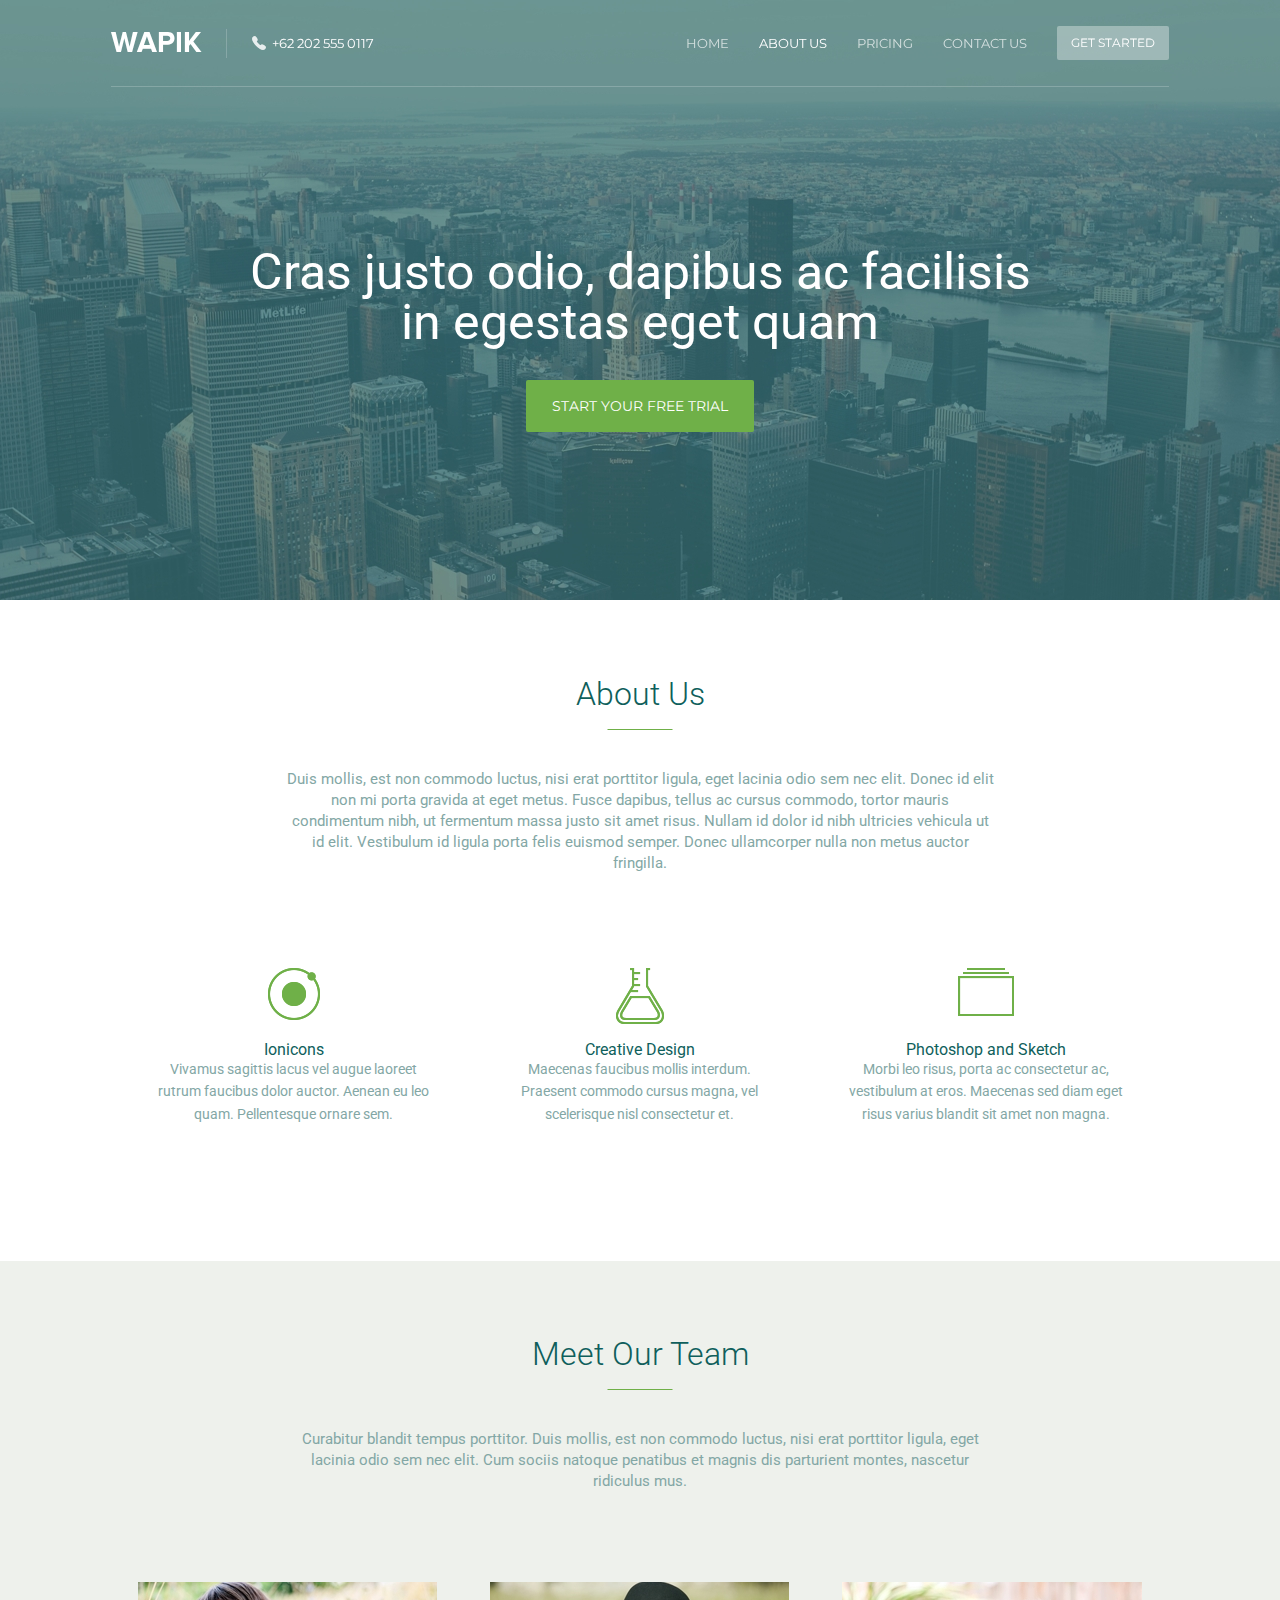
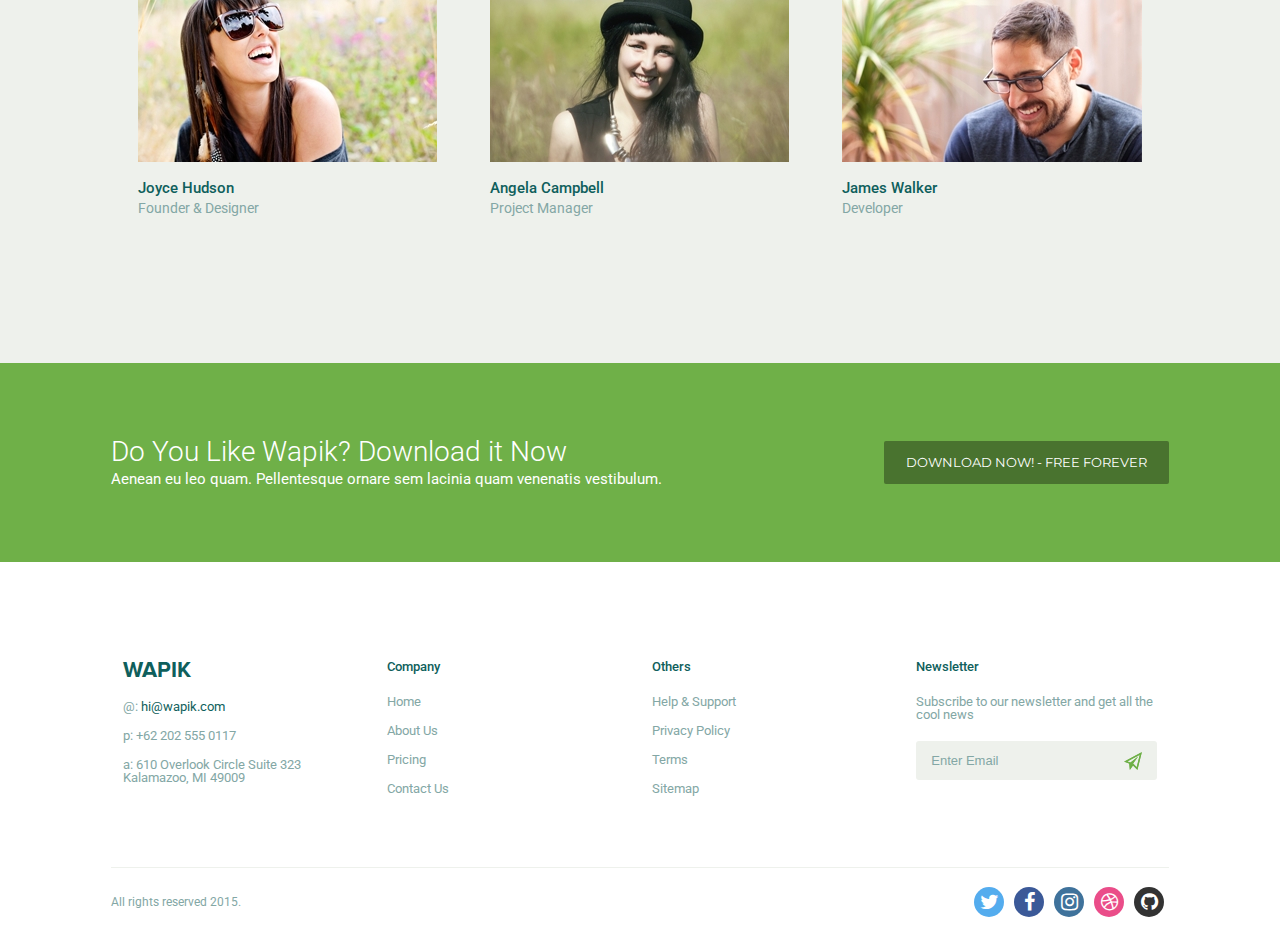
<file: Wapik/Wapik-AboutUs/index.html>
<!DOCTYPE html><html lang="ru-RU"><head><meta charset="UTF-8"><meta http-equiv="X-UA-Compatible" content="IE = edge"><meta name="viewport" content="width=device-width" initial-scale="1" maximum-scale="1"><link rel="stylesheet" href="css/styles.css"><link href="https://fonts.googleapis.com/css?family=Merriweather:300|Montserrat|Roboto:300,400,500" rel="stylesheet"><title>About us</title></head><body><section class="aboutUs-banner" id="js-banner"><header class="header" id="js-header"><div class="container"><div class="header__wrap"><div class="header__column"><strong class="logo logo--header">Wapik</strong><a class="header__num" href="tel: +62 202 555 0117">+62 202 555 0117</a></div><div class="header__column"><div class="navicon" id="js-navicon"><span></span><span></span><span></span></div><ul class="nav" id="js-nav"><li class="nav__item"><a href="https://VladimirAbrosimov.github.io/Wapik/Wapik-Home">Home</a></li><li class="nav__item"><a class="nav__link--current" href="#">About us</a></li><li class="nav__item"><a href="https://VladimirAbrosimov.github.io/Wapik/Wapik-Pricing">Pricing</a></li><li class="nav__item"><a href="https://VladimirAbrosimov.github.io/Wapik/Wapik-ContactUs">Contact us</a></li></ul><a class="btn btn--header" href="#">Get Started</a></div></div></div></header><div class="container"><div class="aboutUs-banner__wrap"><h1 class="aboutUs-banner__title">Cras justo odio, dapibus ac facilisis in egestas eget quam</h1><a class="btn btn--aboutUs-banner">Start Your Free Trial</a></div></div></section><section class="about-us"><div class="container"><h2 class="headline headline--underlined">About Us</h2><p class="section-text section-text--about-us">Duis mollis, est non commodo luctus, nisi erat porttitor ligula, eget lacinia odio sem nec elit. Donec id elit non mi porta gravida at eget metus. Fusce dapibus, tellus ac cursus commodo, tortor mauris condimentum nibh, ut fermentum massa justo sit amet risus. Nullam id dolor id nibh ultricies vehicula ut id elit. Vestibulum id ligula porta felis euismod semper. Donec ullamcorper nulla non metus auctor fringilla.</p><div class="feature-items__wrap"><div class="feature-item feature-item--ionicons"><h4 class="headline headline--feature-item">Ionicons</h4><p class="feature-item__text">Vivamus sagittis lacus vel augue laoreet rutrum faucibus dolor auctor. Aenean eu leo quam. Pellentesque ornare sem.</p></div><div class="feature-item feature-item--design"><h4 class="headline headline--feature-item">Creative Design</h4><p class="feature-item__text">Maecenas faucibus mollis interdum. Praesent commodo cursus magna, vel scelerisque nisl consectetur et.</p></div><div class="feature-item feature-item--photoshop"><h4 class="headline headline--feature-item">Photoshop and Sketch</h4><p class="feature-item__text">Morbi leo risus, porta ac consectetur ac, vestibulum at eros. Maecenas sed diam eget risus varius blandit sit amet non magna.</p></div></div></div></section><section class="meet-team"><div class="container"><h2 class="headline headline--underlined">Meet Our Team</h2><p class="section-text section-text--meet-team">Curabitur blandit tempus porttitor. Duis mollis, est non commodo luctus, nisi erat porttitor ligula, eget lacinia odio sem nec elit. Cum sociis natoque penatibus et magnis dis parturient montes, nascetur ridiculus mus.</p><div class="team"><div class="team__item"><img class="team__img" src="img/jpg/team-01.jpg"><p class="team__person"><span class="person__name">Joyce Hudson</span><span class="person__activity">Founder & Designer</span></p></div><div class="team__item"><img class="team__img" src="img/jpg/team-02.jpg"><p class="team__person"><span class="person__name">Angela Campbell</span><span class="person__activity">Project Manager</span></p></div><div class="team__item"><img class="team__img" src="img/jpg/team-03.jpg"><p class="team__person"><span class="person__name">James Walker</span><span class="person__activity">Developer</span></p></div></div></div></section><section class="download-now"><div class="container"><div class="download-now__wrap"><div class="download-now__wrap-2"><h2 class="headline headline--download-now"><span>Do You Like Wapik? </span><span>Download it Now</span></h2><p class="download-now__text">Aenean eu leo quam. Pellentesque ornare sem lacinia quam venenatis vestibulum.</p></div><a class="btn btn--download-now" href="#">download now! - FREE forever</a></div></div></section><footer class="footer"><div class="container"><div class="footer__wrap"><div class="footer__column"><div class="footer__text-wrap"><strong class="logo logo--footer">Wapik</strong><ul class="footer__list"><li class="footer__item">@: <a class="footer__email" href="mailto:hi@wapik.com">hi@wapik.com</a></li><li class="footer__item">p: <a href="tel: +62 202 555 0117">+62 202 555 0117</a></li><li class="footer__item">a: <a href="https://maps.google.com/maps?q=610+Overlook+Circle+Suite+323+Kalamazoo,+MI+49009">610 Overlook Circle Suite 323 Kalamazoo, MI 49009</a></li></ul></div><div class="footer__text-wrap"><h5 class="headline headline--footer">Company</h5><ul class="footer__list"><li class="footer__item"><a href="#">Home</a></li><li class="footer__item"><a href="#">About Us</a></li><li class="footer__item"><a href="#">Pricing</a></li><li class="footer__item"><a href="#">Contact Us</a></li></ul></div></div><div class="footer__column"><div class="footer__text-wrap"><h5 class="headline headline--footer">Others</h5><ul class="footer__list"><li class="footer__item"><a href="#">Help & Support</a></li><li class="footer__item"><a href="#">Privacy Policy</a></li><li class="footer__item"><a href="#">Terms</a></li><li class="footer__item"><a href="#">Sitemap</a></li></ul></div><div class="footer__text-wrap"><h5 class="headline headline--footer">Newsletter</h5><p class="footer__newsletter-text">Subscribe to our newsletter and get all the cool news</p><form class="footer__form"><input class="footer__input" type="text" name="email" placeholder="Enter Email"><input class="footer__submit" type="image" src="img/png/newsletter.png"></form></div></div></div><div class="footer__bottom-line"><p class="copyright">All rights reserved 2015.</p><ul class="social"><li class="social__item social__item--twitter"><a href="#"><i class="fa fa-twitter"></i></a></li><li class="social__item social__item--facebook"><a href="#"><i class="fa fa-facebook"></i></a></li><li class="social__item social__item--instagram"><a href="#"><i class="fa fa-instagram"></i></a></li><li class="social__item social__item--dribbble"><a href="#"><i class="fa fa-dribbble"></i></a></li><li class="social__item social__item--github"><a href="#"><i class="fa fa-github"></i></a></li></ul></div></div></footer><script src="js/min.scripts.js"></script></body></html>
</file>
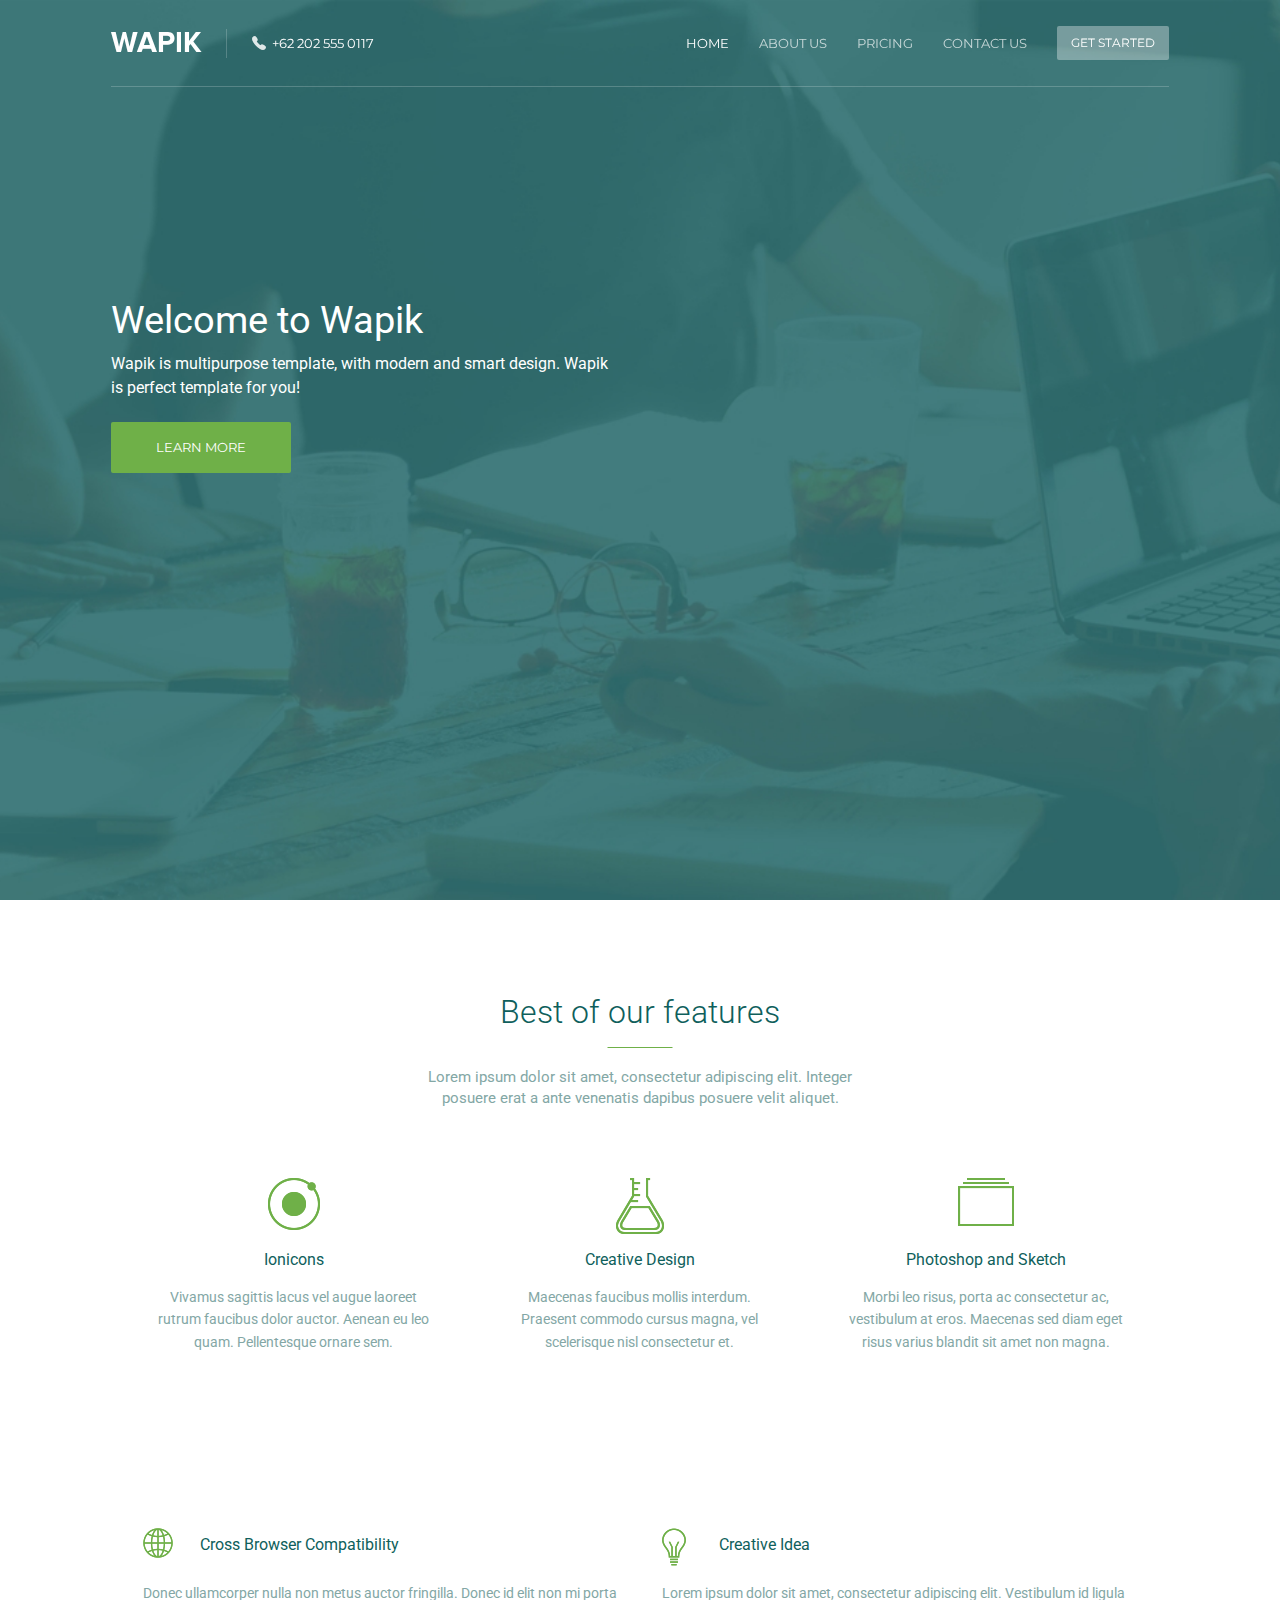
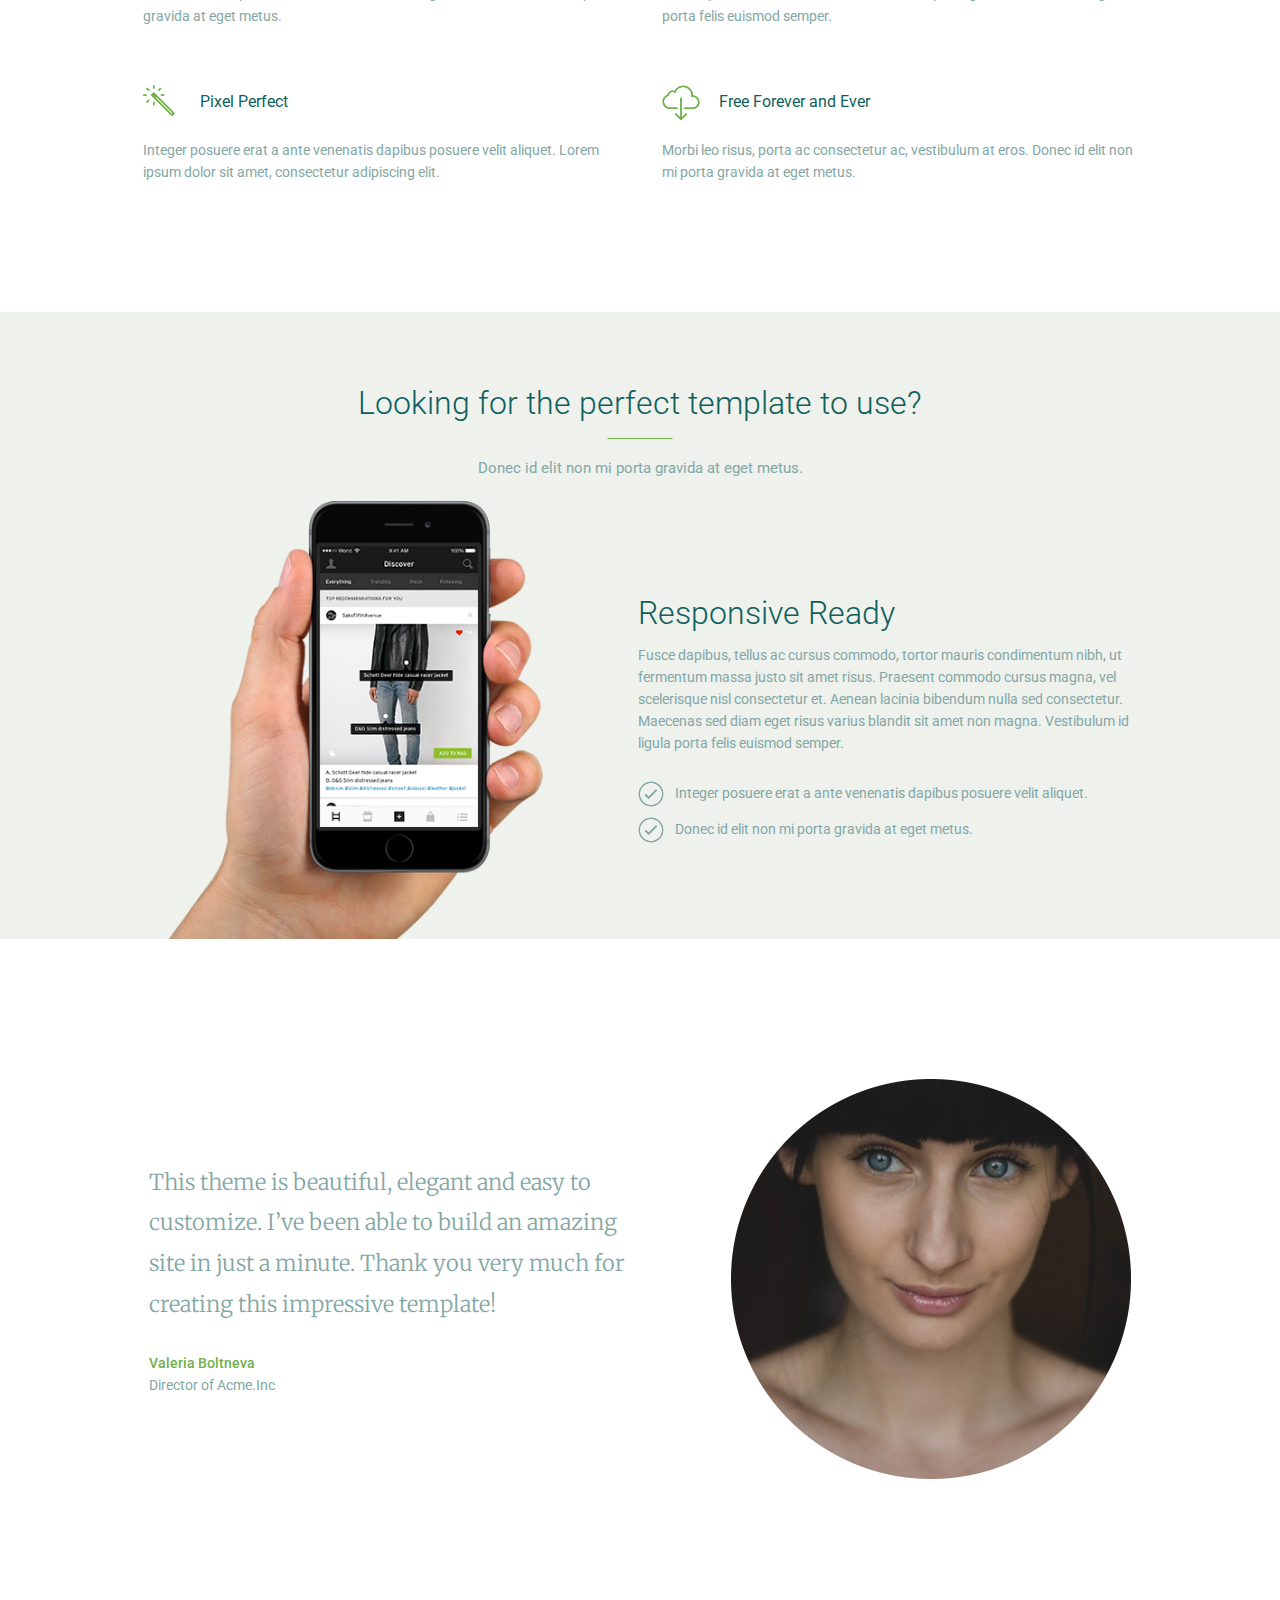
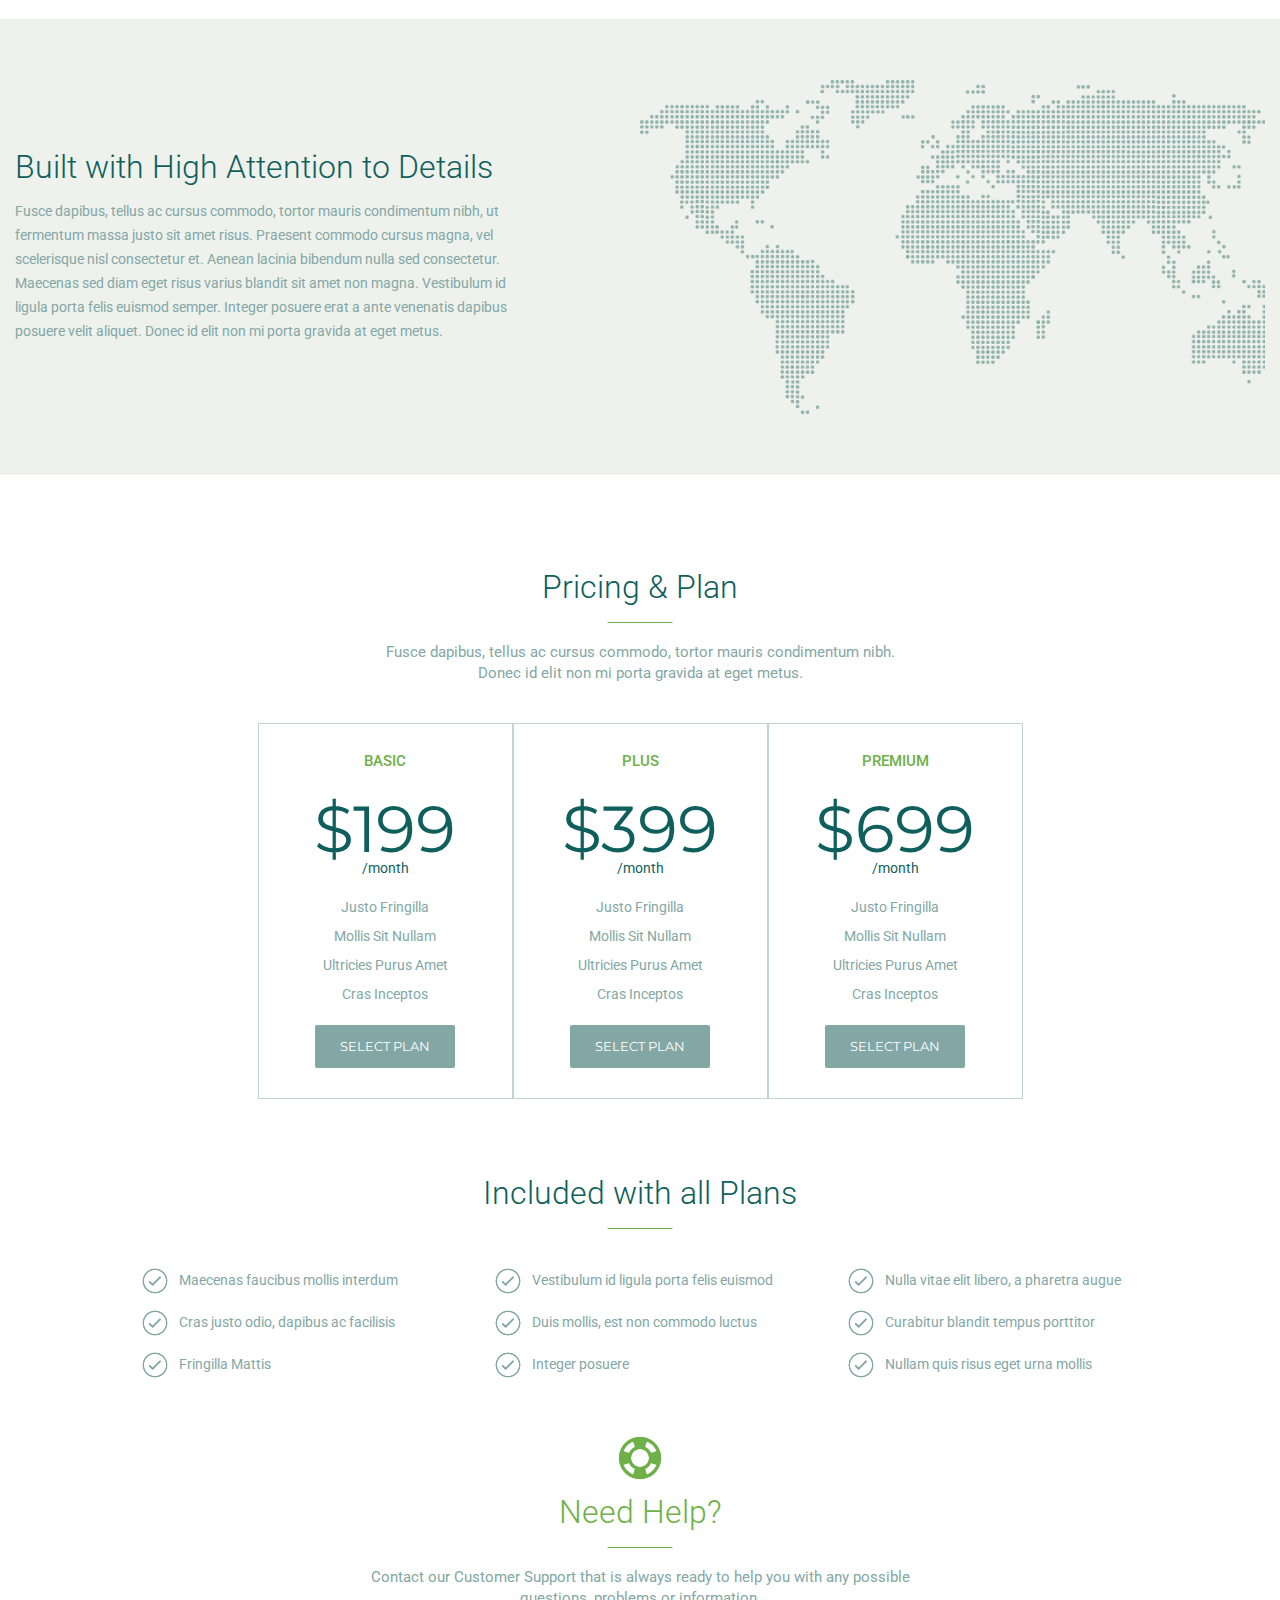
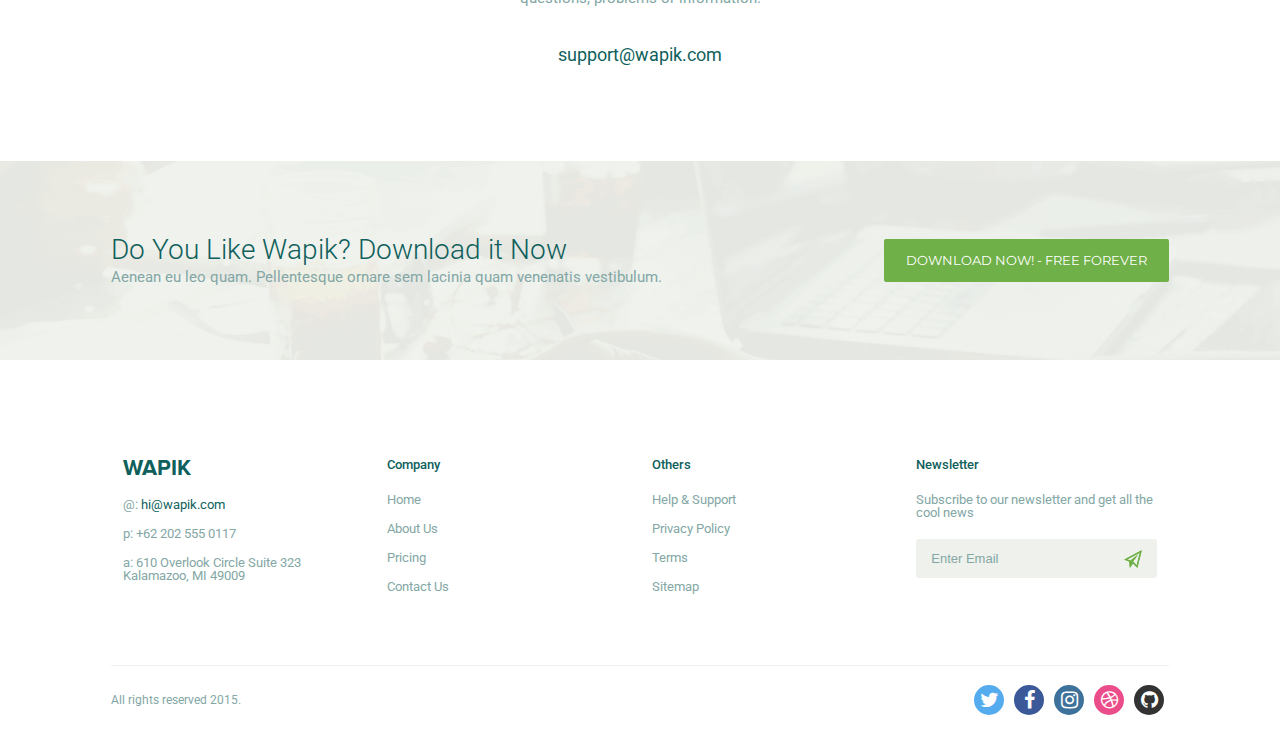
<file: Wapik/Wapik-Home/index.html>
<!DOCTYPE html><html lang="ru-RU"><head><meta charset="UTF-8"><meta http-equiv="X-UA-Compatible" content="IE = edge"><meta name="viewport" content="width=device-width" initial-scale="1" maximum-scale="1"><link rel="stylesheet" href="css/styles.css"><link href="https://fonts.googleapis.com/css?family=Merriweather:300|Montserrat|Roboto:300,400,500" rel="stylesheet"><title>Wapik</title></head><body><section class="home-banner" id="js-banner"><header class="header" id="js-header"><div class="container"><div class="header__wrap"><div class="header__column"><strong class="logo logo--header">Wapik</strong><a class="header__num" href="tel: +62 202 555 0117">+62 202 555 0117</a></div><div class="header__column"><div class="navicon" id="js-navicon"><span></span><span></span><span></span></div><ul class="nav" id="js-nav"><li class="nav__item"><a class="nav__link--current" href="#">Home</a></li><li class="nav__item"><a href="https://VladimirAbrosimov.github.io/Wapik/Wapik-AboutUs">About us</a></li><li class="nav__item"><a href="https://VladimirAbrosimov.github.io/Wapik/Wapik-Pricing">Pricing</a></li><li class="nav__item"><a href="https://VladimirAbrosimov.github.io/Wapik/Wapik-ContactUs">Contact us</a></li></ul><a class="btn btn--header" href="#">Get Started</a></div></div></div></header><div class="container"><div class="welcome"><div class="welcome__wrap"><h1 class="welcome__title">Welcome to Wapik</h1><p class="welcome__text">Wapik is multipurpose template, with modern and smart design. Wapik is perfect template for you!</p><a class="btn btn--welcome">Learn More</a></div></div></div></section><section class="best-features"><div class="container"><h2 class="headline headline--underlined">Best of our features</h2><p class="section-text section-text--best-features">Lorem ipsum dolor sit amet, consectetur adipiscing elit. Integer posuere erat a ante venenatis dapibus posuere velit aliquet.</p><div class="best-features__row-1"><div class="feature-item feature-item--row-1 feature-item--ionicons"><h4 class="headline headline--feature-item headline--row-1">Ionicons</h4><p class="feature-item__text">Vivamus sagittis lacus vel augue laoreet rutrum faucibus dolor auctor. Aenean eu leo quam. Pellentesque ornare sem.</p></div><div class="feature-item feature-item--row-1 feature-item--design"><h4 class="headline headline--feature-item headline--row-1">Creative Design</h4><p class="feature-item__text">Maecenas faucibus mollis interdum. Praesent commodo cursus magna, vel scelerisque nisl consectetur et.</p></div><div class="feature-item feature-item--row-1 feature-item--photoshop"><h4 class="headline headline--feature-item headline--row-1">Photoshop and Sketch</h4><p class="feature-item__text">Morbi leo risus, porta ac consectetur ac, vestibulum at eros. Maecenas sed diam eget risus varius blandit sit amet non magna.</p></div></div><div class="best-features__row-2"><div class="feature-item feature-item--row-2 feature-item--compatibility"><h4 class="headline headline--feature-item headline--row-2">Cross Browser Compatibility</h4><p class="feature-item__text">Donec ullamcorper nulla non metus auctor fringilla. Donec id elit non mi porta gravida at eget metus.</p></div><div class="feature-item feature-item--row-2 feature-item--idea"><h4 class="headline headline--feature-item headline--row-2">Creative Idea</h4><p class="feature-item__text">Lorem ipsum dolor sit amet, consectetur adipiscing elit. Vestibulum id ligula porta felis euismod semper.</p></div><div class="feature-item feature-item--row-2 feature-item--pixel"><h4 class="headline headline--feature-item headline--row-2">Pixel Perfect</h4><p class="feature-item__text">Integer posuere erat a ante venenatis dapibus posuere velit aliquet. Lorem ipsum dolor sit amet, consectetur adipiscing elit.</p></div><div class="feature-item feature-item--row-2 feature-item--free"><h4 class="headline headline--feature-item headline--row-2">Free Forever and Ever</h4><p class="feature-item__text">Morbi leo risus, porta ac consectetur ac, vestibulum at eros. Donec id elit non mi porta gravida at eget metus.</p></div></div></div></section><section class="looking-for"><div class="container"><h2 class="headline headline--underlined">Looking for the perfect template to use?</h2><p class="section-text">Donec id elit non mi porta gravida at eget metus.</p><div class="responsive"><img class="responsive__img" src="img/png/responsive.png"><div class="responsive__wrap"><h3 class="headline">Responsive Ready</h3><p class="responsive__text">Fusce dapibus, tellus ac cursus commodo, tortor mauris condimentum nibh, ut fermentum massa justo sit amet risus. Praesent commodo cursus magna, vel scelerisque nisl consectetur et. Aenean lacinia bibendum nulla sed consectetur. Maecenas sed diam eget risus varius blandit sit amet non magna. Vestibulum id ligula porta felis euismod semper.</p><ul class="responsive__list"><li class="list-item responsive__item">Integer posuere erat a ante venenatis dapibus posuere velit aliquet.</li><li class="list-item responsive__item">Donec id elit non mi porta gravida at eget metus.</li></ul></div></div></div></section><section class="testimonial"><div class="container"><div class="testimonial__wrap"><div class="testimonial__wrap-2"><p class="testimonial__text">This theme is beautiful, elegant and easy to customize. I’ve been able to build an amazing site in just a minute. Thank you very much for creating this impressive template!</p><p class="testimonial__author"><span>Valeria Boltneva</span>Director of Acme.Inc</p></div><img class="testimonial__img" src="img/png/testimonial.png"></div></div></section><section class="build-with"><div class="container container--build-with"><div class="build-with__wrap"><div class="build-with__wrap-2"><h2 class="headline">Built with High Attention to Details</h2><p class="build-with__text">Fusce dapibus, tellus ac cursus commodo, tortor mauris condimentum nibh, ut fermentum massa justo sit amet risus. Praesent commodo cursus magna, vel scelerisque nisl consectetur et. Aenean lacinia bibendum nulla sed consectetur. Maecenas sed diam eget risus varius blandit sit amet non magna. Vestibulum id ligula porta felis euismod semper. Integer posuere erat a ante venenatis dapibus posuere velit aliquet. Donec id elit non mi porta gravida at eget metus.</p></div><img class="build-with__img" src="img/png/build-with.png"></div></div></section><section class="pricing-plan"><div class="container"><h2 class="headline headline--underlined">Pricing & Plan</h2><p class="section-text section-text--pricing-plan">Fusce dapibus, tellus ac cursus commodo, tortor mauris condimentum nibh. Donec id elit non mi porta gravida at eget metus.</p><div class="pricing-cards__wrap"><div class="pricing-card"><div class="pricing-card__wrap"><h4 class="pricing-card__title">Basic</h4><div class="pricing-card__price">$199<span>/month</span></div><div class="pricing-card__text"><span>Justo Fringilla</span><span>Mollis Sit Nullam</span><span>Ultricies Purus Amet</span><span>Cras Inceptos</span></div><a class="btn btn--pricing-card" href="#">Select Plan</a></div></div><div class="pricing-card"><div class="pricing-card__wrap"><h4 class="pricing-card__title">Plus</h4><div class="pricing-card__price">$399<span>/month</span></div><div class="pricing-card__text"><span>Justo Fringilla</span><span>Mollis Sit Nullam</span><span>Ultricies Purus Amet</span><span>Cras Inceptos</span></div><a class="btn btn--pricing-card" href="#">Select Plan</a></div></div><div class="pricing-card"><div class="pricing-card__wrap"><h4 class="pricing-card__title">Premium</h4><div class="pricing-card__price">$699<span>/month</span></div><div class="pricing-card__text"><span>Justo Fringilla</span><span>Mollis Sit Nullam</span><span>Ultricies Purus Amet</span><span>Cras Inceptos</span></div><a class="btn btn--pricing-card" href="#">Select Plan</a></div></div></div></div></section><section class="included-with"><div class="container"><h3 class="headline headline--underlined headline--included-with">Included with all Plans</h3><ul class="included-with__list"><div class="included-with__item-wrap"><li class="list-item included-with__item">Maecenas faucibus mollis interdum</li><li class="list-item included-with__item">Cras justo odio, dapibus ac facilisis</li><li class="list-item included-with__item">Fringilla Mattis</li></div><div class="included-with__item-wrap"><li class="list-item included-with__item">Vestibulum id ligula porta felis euismod</li><li class="list-item included-with__item">Duis mollis, est non commodo luctus</li><li class="list-item included-with__item">Integer posuere</li></div><div class="included-with__item-wrap"><li class="list-item included-with__item">Nulla vitae elit libero, a pharetra augue</li><li class="list-item included-with__item">Curabitur blandit tempus porttitor</li><li class="list-item included-with__item">Nullam quis risus eget urna mollis</li></div></ul></div></section><section class="help"><div class="container"><h2 class="headline headline--underlined headline--help">Need Help?</h2><p class="section-text section-text--help">Contact our Customer Support that is always ready to help you with any possible questions, problems or information.</p><a class="help__email" href="mailto:support@wapik.com">support@wapik.com</a></div></section><section class="download-now"><div class="container"><div class="download-now__wrap"><div class="download-now__wrap-2"><h2 class="headline headline--download-now"><span>Do You Like Wapik? </span><span>Download it Now</span></h2><p class="download-now__text">Aenean eu leo quam. Pellentesque ornare sem lacinia quam venenatis vestibulum.</p></div><a class="btn btn--download-now" href="#">download now! - FREE forever</a></div></div></section><footer class="footer"><div class="container"><div class="footer__wrap"><div class="footer__column"><div class="footer__text-wrap"><strong class="logo logo--footer">Wapik</strong><ul class="footer__list"><li class="footer__item">@: <a class="footer__email" href="mailto:hi@wapik.com">hi@wapik.com</a></li><li class="footer__item">p: <a href="tel: +62 202 555 0117">+62 202 555 0117</a></li><li class="footer__item">a: <a href="https://maps.google.com/maps?q=610+Overlook+Circle+Suite+323+Kalamazoo,+MI+49009">610 Overlook Circle Suite 323 Kalamazoo, MI 49009</a></li></ul></div><div class="footer__text-wrap"><h5 class="headline headline--footer">Company</h5><ul class="footer__list"><li class="footer__item"><a href="#">Home</a></li><li class="footer__item"><a href="#">About Us</a></li><li class="footer__item"><a href="#">Pricing</a></li><li class="footer__item"><a href="#">Contact Us</a></li></ul></div></div><div class="footer__column"><div class="footer__text-wrap"><h5 class="headline headline--footer">Others</h5><ul class="footer__list"><li class="footer__item"><a href="#">Help & Support</a></li><li class="footer__item"><a href="#">Privacy Policy</a></li><li class="footer__item"><a href="#">Terms</a></li><li class="footer__item"><a href="#">Sitemap</a></li></ul></div><div class="footer__text-wrap"><h5 class="headline headline--footer">Newsletter</h5><p class="footer__newsletter-text">Subscribe to our newsletter and get all the cool news</p><form class="footer__form"><input class="footer__input" type="text" name="email" placeholder="Enter Email"><input class="footer__submit" type="image" src="img/png/newsletter.png"></form></div></div></div><div class="footer__bottom-line"><p class="copyright">All rights reserved 2015.</p><ul class="social"><li class="social__item social__item--twitter"><a href="#"><i class="fa fa-twitter"></i></a></li><li class="social__item social__item--facebook"><a href="#"><i class="fa fa-facebook"></i></a></li><li class="social__item social__item--instagram"><a href="#"><i class="fa fa-instagram"></i></a></li><li class="social__item social__item--dribbble"><a href="#"><i class="fa fa-dribbble"></i></a></li><li class="social__item social__item--github"><a href="#"><i class="fa fa-github"></i></a></li></ul></div></div></footer><script src="js/min.scripts.js"></script></body></html>
</file>
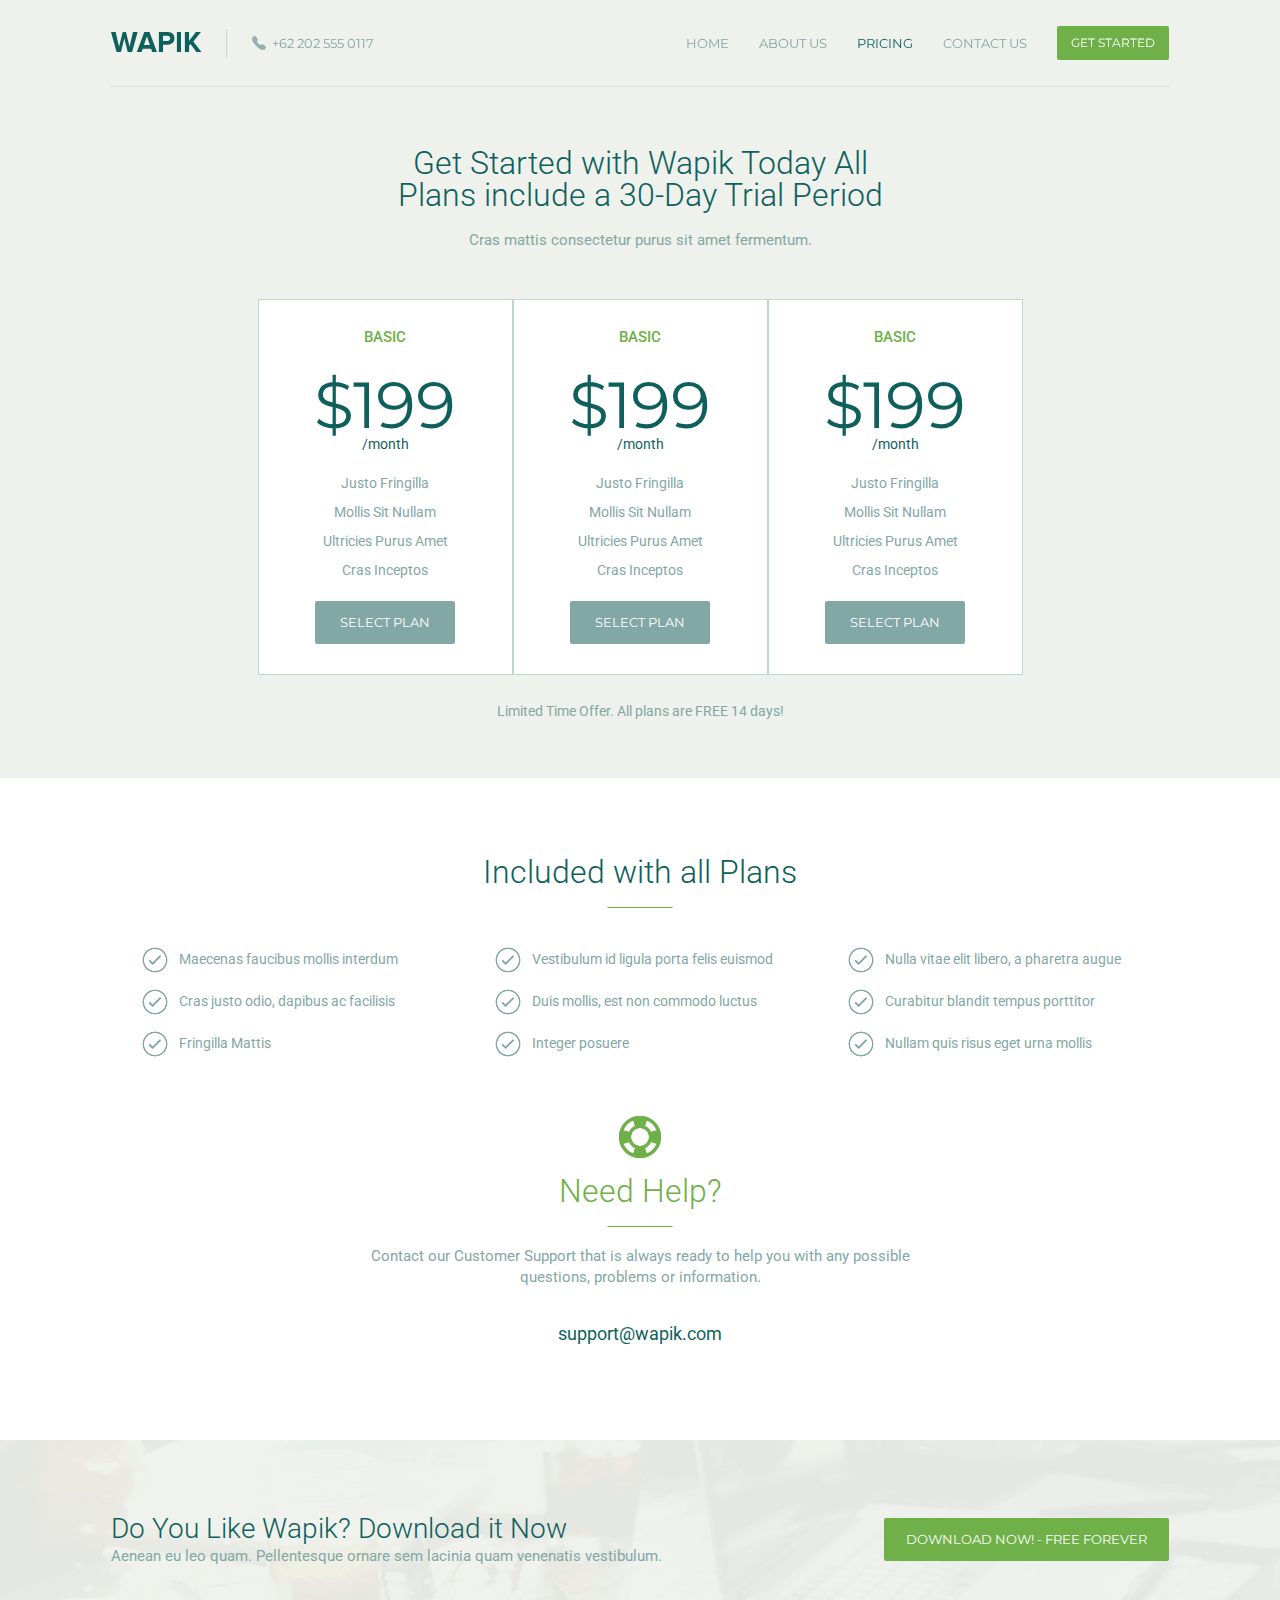
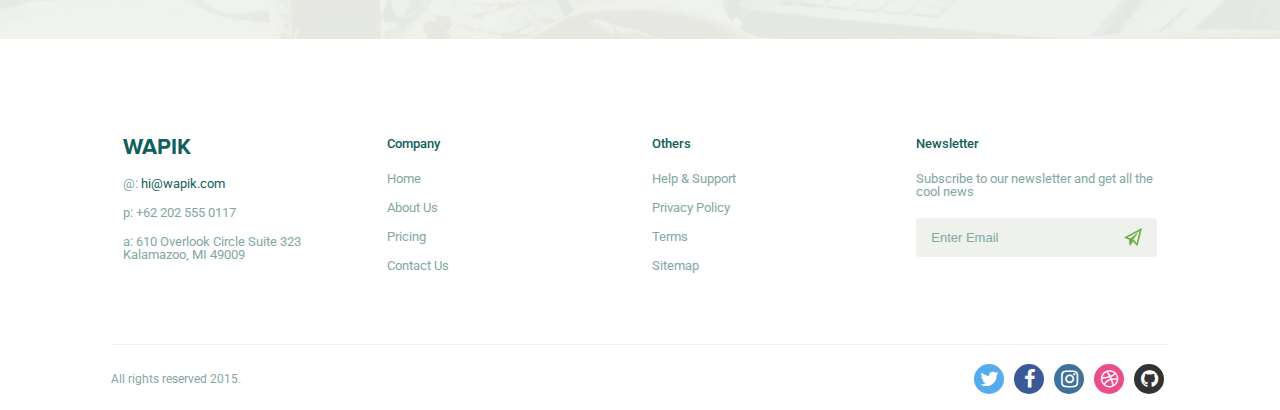
<file: Wapik/Wapik-Pricing/index.html>
<!DOCTYPE html><html lang="ru-RU"><head><meta charset="UTF-8"><meta http-equiv="X-UA-Compatible" content="IE = edge"><meta name="viewport" content="width=device-width" initial-scale="1" maximum-scale="1"><link rel="stylesheet" href="css/styles.css"><link href="https://fonts.googleapis.com/css?family=Merriweather:300|Montserrat|Roboto:300,400,500" rel="stylesheet"><title>Pricing</title></head><body><section class="get-started" id="js-banner"><header class="header" id="js-header"><div class="container"><div class="header__wrap"><div class="header__column"><strong class="logo logo--header">Wapik</strong><a class="header__num" href="tel: +62 202 555 0117">+62 202 555 0117</a></div><div class="header__column"><div class="navicon" id="js-navicon"><span></span><span></span><span></span></div><ul class="nav" id="js-nav"><li class="nav__item"><a href="https://VladimirAbrosimov.github.io/Wapik/Wapik-Home">Home</a></li><li class="nav__item"><a href="https://VladimirAbrosimov.github.io/Wapik/Wapik-AboutUs">About us</a></li><li class="nav__item"><a class="nav__link--current" href="#">Pricing</a></li><li class="nav__item"><a href="https://VladimirAbrosimov.github.io/Wapik/Wapik-ContactUs">Contact us</a></li></ul><a class="btn btn--header" href="#">Get Started</a></div></div></div></header><div class="container"><div class="get-started__wrap"><h2 class="headline headline--get-started">Get Started with Wapik Today All Plans include a 30-Day Trial Period</h2><p class="section-text">Cras mattis consectetur purus sit amet fermentum.</p><div class="pricing-cards__wrap"><div class="pricing-card"><div class="pricing-card__wrap"><h4 class="pricing-card__title">Basic</h4><div class="pricing-card__price">$199<span>/month</span></div><div class="pricing-card__text"><span>Justo Fringilla</span><span>Mollis Sit Nullam</span><span>Ultricies Purus Amet</span><span>Cras Inceptos</span></div><a class="btn btn--pricing-card" href="#">Select Plan</a></div></div><div class="pricing-card"><div class="pricing-card__wrap"><h4 class="pricing-card__title">Basic</h4><div class="pricing-card__price">$199<span>/month</span></div><div class="pricing-card__text"><span>Justo Fringilla</span><span>Mollis Sit Nullam</span><span>Ultricies Purus Amet</span><span>Cras Inceptos</span></div><a class="btn btn--pricing-card" href="#">Select Plan</a></div></div><div class="pricing-card"><div class="pricing-card__wrap"><h4 class="pricing-card__title">Basic</h4><div class="pricing-card__price">$199<span>/month</span></div><div class="pricing-card__text"><span>Justo Fringilla</span><span>Mollis Sit Nullam</span><span>Ultricies Purus Amet</span><span>Cras Inceptos</span></div><a class="btn btn--pricing-card" href="#">Select Plan</a></div></div><div class="pricing-cards__caption">Limited Time Offer. All plans are FREE 14 days!</div></div></div></div></section><section class="included-with"><div class="container"><h3 class="headline headline--underlined headline--included-with">Included with all Plans</h3><ul class="included-with__list"><div class="included-with__item-wrap"><li class="list-item included-with__item">Maecenas faucibus mollis interdum</li><li class="list-item included-with__item">Cras justo odio, dapibus ac facilisis</li><li class="list-item included-with__item">Fringilla Mattis</li></div><div class="included-with__item-wrap"><li class="list-item included-with__item">Vestibulum id ligula porta felis euismod</li><li class="list-item included-with__item">Duis mollis, est non commodo luctus</li><li class="list-item included-with__item">Integer posuere</li></div><div class="included-with__item-wrap"><li class="list-item included-with__item">Nulla vitae elit libero, a pharetra augue</li><li class="list-item included-with__item">Curabitur blandit tempus porttitor</li><li class="list-item included-with__item">Nullam quis risus eget urna mollis</li></div></ul></div></section><section class="help"><div class="container"><h2 class="headline headline--underlined headline--help">Need Help?</h2><p class="section-text section-text--help">Contact our Customer Support that is always ready to help you with any possible questions, problems or information.</p><a class="help__email" href="mailto:support@wapik.com">support@wapik.com</a></div></section><section class="download-now"><div class="container"><div class="download-now__wrap"><div class="download-now__wrap-2"><h2 class="headline headline--download-now"><span>Do You Like Wapik? </span><span>Download it Now</span></h2><p class="download-now__text">Aenean eu leo quam. Pellentesque ornare sem lacinia quam venenatis vestibulum.</p></div><a class="btn btn--download-now" href="#">download now! - FREE forever</a></div></div></section><footer class="footer"><div class="container"><div class="footer__wrap"><div class="footer__column"><div class="footer__text-wrap"><strong class="logo logo--footer">Wapik</strong><ul class="footer__list"><li class="footer__item">@: <a class="footer__email" href="mailto:hi@wapik.com">hi@wapik.com</a></li><li class="footer__item">p: <a href="tel: +62 202 555 0117">+62 202 555 0117</a></li><li class="footer__item">a: <a href="https://maps.google.com/maps?q=610+Overlook+Circle+Suite+323+Kalamazoo,+MI+49009">610 Overlook Circle Suite 323 Kalamazoo, MI 49009</a></li></ul></div><div class="footer__text-wrap"><h5 class="headline headline--footer">Company</h5><ul class="footer__list"><li class="footer__item"><a href="#">Home</a></li><li class="footer__item"><a href="#">About Us</a></li><li class="footer__item"><a href="#">Pricing</a></li><li class="footer__item"><a href="#">Contact Us</a></li></ul></div></div><div class="footer__column"><div class="footer__text-wrap"><h5 class="headline headline--footer">Others</h5><ul class="footer__list"><li class="footer__item"><a href="#">Help & Support</a></li><li class="footer__item"><a href="#">Privacy Policy</a></li><li class="footer__item"><a href="#">Terms</a></li><li class="footer__item"><a href="#">Sitemap</a></li></ul></div><div class="footer__text-wrap"><h5 class="headline headline--footer">Newsletter</h5><p class="footer__newsletter-text">Subscribe to our newsletter and get all the cool news</p><form class="footer__form"><input class="footer__input" type="text" name="email" placeholder="Enter Email"><input class="footer__submit" type="image" src="img/png/newsletter.png"></form></div></div></div><div class="footer__bottom-line"><p class="copyright">All rights reserved 2015.</p><ul class="social"><li class="social__item social__item--twitter"><a href="#"><i class="fa fa-twitter"></i></a></li><li class="social__item social__item--facebook"><a href="#"><i class="fa fa-facebook"></i></a></li><li class="social__item social__item--instagram"><a href="#"><i class="fa fa-instagram"></i></a></li><li class="social__item social__item--dribbble"><a href="#"><i class="fa fa-dribbble"></i></a></li><li class="social__item social__item--github"><a href="#"><i class="fa fa-github"></i></a></li></ul></div></div></footer><script src="js/min.scripts.js"></script></body></html>
</file>
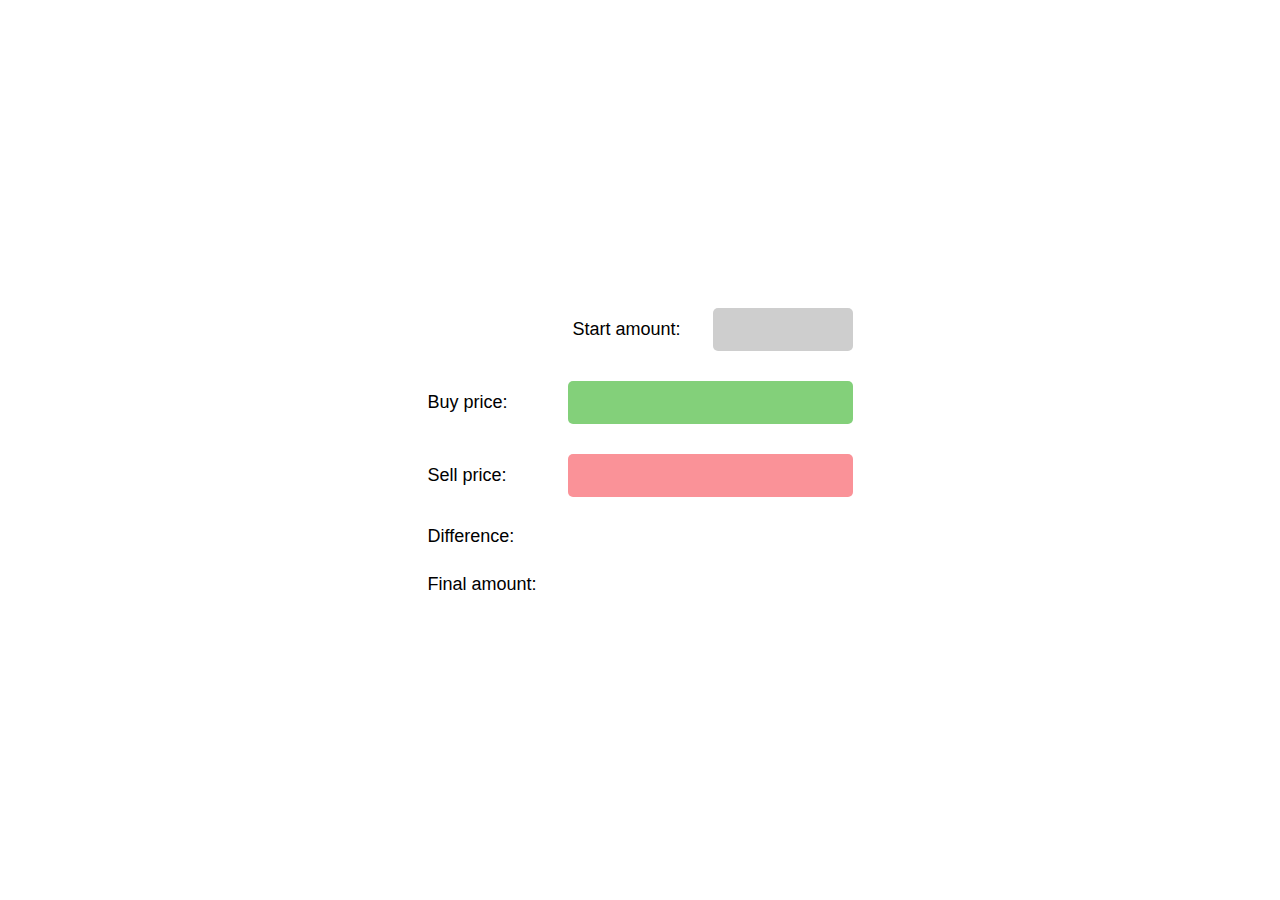
<file: CountPrifit/profit_calculator.html>
<!DOCTYPE html>
<html lang="en">
<head>
    <meta charset="UTF-8">
    <meta name="viewport" content="width=device-width, initial-scale=1.0">
    <meta http-equiv="X-UA-Compatible" content="ie=edge">
    <link href="styles.css" rel="stylesheet">
    <title>Profit Calculator</title>
</head>
<body>
    <div class="main__wrap">
        <div class="main" id="main">
            <label class="flexed margened label--start_amount">
                <p class="text">Start amount:</p>
                <input type="number" class="input input--start_amount" id="startAmountJs">
            </label>
            <label class="flexed margened">
                <p class="text">Buy price:</p>
                <input type="number" class="input input--buy_price" id="buyPriceJs">
            </label>
            <label class="flexed margened">
                <p class="text">Sell price:</p>
                <input type="number" class="input input--sell_price" id="sellPriceJs">
            </label>
            <!-- <a href="javascript:void(0)" class="btn" id="btnJs">Рассчитать</a> -->
            <div class="flexed margened">
                <p class="text">Difference: </p>
                <span id="differenceJs"></span>
            </div>
            <div class="flexed">
                <p class="text">Final amount: </p>
                <span id="finalAmountJs"></span>
            </div>
        </div>
    </div>
    <script src="./scripts.js"></script>
</body>
</html>
</file>
<file: Mogo/css/styles.css>
@import url("https://fonts.googleapis.com/css?family=Kaushan+Script|Montserrat:400,700|Roboto:300,300i,400");
[class^='i-'],[class*=' i-']{font-family:'icomoon' !important;speak:none;font-style:normal;font-weight:normal;font-variant:normal;text-transform:none;line-height:1;-webkit-font-smoothing:antialiased;-moz-osx-font-smoothing:grayscale}.i-alarm:before{content:'\e900';color:#95e1d3}.i-arrow-down:before{content:'\e901';color:#ccc}.i-arrow-left:before{content:'\e902';color:#ccc}.i-arrow-right:before{content:'\e903';color:#ccc}.i-arrow-up:before{content:'\e904';color:#ccc}.i-book:before{content:'\e905';color:#95e1d3}.i-bullseye:before{content:'\e906';color:#95e1d3}.i-comments:before{content:'\e907';color:#95e1d3}.i-computer:before{content:'\e908';color:#95e1d3}.i-dribbble:before{content:'\e909';color:#95e1d3}.i-equalizer:before{content:'\e90a';color:#95e1d3}.i-facebook:before{content:'\e90b';color:#95e1d3}.i-geotag:before{content:'\e90c';color:#f38181}.i-google-plus:before{content:'\e90d';color:#95e1d3}.i-home:before{content:'\e90e';color:#95e1d3}.i-image:before{content:'\e90f';color:#95e1d3}.i-instagram:before{content:'\e910';color:#95e1d3}.i-line-graph:before{content:'\e911';color:#95e1d3}.i-magnifying-glass:before{content:'\e912';color:#fff}.i-messages:before{content:'\e913';color:#95e1d3}.i-picture:before{content:'\e914';color:#95e1d3}.i-pinterest:before{content:'\e915';color:#95e1d3}.i-shopping-cart:before{content:'\e916';color:#fff}.i-tumblr:before{content:'\e917';color:#95e1d3}.i-twitter:before{content:'\e918';color:#95e1d3}.i-users:before{content:'\e919';color:#fff}.i-view:before{content:'\e91a';color:#95e1d3}.i-youtube:before{content:'\e91b';color:#95e1d3}/* Slider */
.slick-slider
{
    position: relative;

    display: block;
    box-sizing: border-box;

    -webkit-user-select: none;
       -moz-user-select: none;
        -ms-user-select: none;
            user-select: none;

    -webkit-touch-callout: none;
    -khtml-user-select: none;
    -ms-touch-action: pan-y;
        touch-action: pan-y;
    -webkit-tap-highlight-color: transparent;
}

.slick-list
{
    position: relative;

    display: block;
    overflow: hidden;

    margin: 0;
    padding: 0;
}
.slick-list:focus
{
    outline: none;
}
.slick-list.dragging
{
    cursor: pointer;
    cursor: hand;
}

.slick-slider .slick-track,
.slick-slider .slick-list
{
    transform: translate3d(0, 0, 0);
}

.slick-track
{
    position: relative;
    top: 0;
    left: 0;

    display: block;
}
.slick-track:before,
.slick-track:after
{
    display: table;

    content: '';
}
.slick-track:after
{
    clear: both;
}
.slick-loading .slick-track
{
    visibility: hidden;
}

.slick-slide
{
    display: none;
    float: left;

    height: 100%;
    min-height: 1px;
}
[dir='rtl'] .slick-slide
{
    float: right;
}
.slick-slide img
{
    display: block;
}
.slick-slide.slick-loading img
{
    display: none;
}
.slick-slide.dragging img
{
    pointer-events: none;
}
.slick-initialized .slick-slide
{
    display: block;
}
.slick-loading .slick-slide
{
    visibility: hidden;
}
.slick-vertical .slick-slide
{
    display: block;

    height: auto;

    border: 1px solid transparent;
}
.slick-arrow.slick-hidden {
    display: none;
}

html,body,div,span,applet,object,iframe,h1,h2,h3,h4,h5,h6,p,blockquote,pre,a,abbr,acronym,address,big,cite,code,del,dfn,em,img,ins,kbd,q,s,samp,small,strike,strong,sub,sup,tt,var,b,u,i,center,dl,dt,dd,ol,ul,li,fieldset,form,label,legend,table,caption,tbody,tfoot,thead,tr,th,td,article,aside,canvas,details,embed,figure,figcaption,footer,header,hgroup,menu,nav,output,ruby,section,summary,time,mark,audio,video{margin:0;padding:0;border:0;font-size:100%;font:inherit;vertical-align:baseline}article,aside,details,figcaption,figure,footer,header,hgroup,menu,nav,section{display:block}ol,ul{list-style:none}blockquote,q{quotes:none}table{border-collapse:collapse;border-spacing:0}*{box-sizing:border-box}html{font-size:10px}body{min-width:250px;color:#999;font-family:'Montserrat',Arial,sans-serif;font-size:1.5rem;font-weight:400;line-height:1.6}a{text-decoration:none}.container{width:100%;padding:0 15px;max-width:1225px;margin:0 auto}input,textarea{border:none;-webkit-appearance:none;-webkit-border-radius:0}@media (max-width:500px){html{font-size:9px}}@font-face{font-family:'icomoon';src:url("../fonts/icomoon/icomoon.ttf?w9unfh") format('truetype'),url("../fonts/icomoon/icomoon.woff?w9unfh") format('woff'),url("../fonts/icomoon/icomoon.svg?w9unfh#icomoon") format('svg');font-weight:normal;font-style:normal}.preloader,.preloader__spinner{left:0;top:0;right:0;bottom:0}.preloader{position:fixed;background:#000;z-index:9999;}.preloader__spinner,.preloader__spinner::before,.preloader__spinner::after{position:absolute;border-radius:50%;border:3px solid transparent}.preloader__spinner{margin:auto;width:150px;height:150px;border-top-color:#22ff43;animation:spin 1s linear infinite;}.preloader__spinner::before{content:'';top:10px;left:10px;right:10px;bottom:10px;border-top-color:#84def7;animation:spin 2s linear infinite}.preloader__spinner::after{content:'';top:23px;left:23px;right:23px;bottom:23px;border-top-color:#d60707;animation:spin 3s linear infinite}@keyframes spin{from{transform:rotate(0)}to{transform:rotate(360deg)}}.subheadline,.subheadline-like{color:#333;font-size:1.4rem;text-transform:uppercase}.headline-wrap{text-align:center;color:#333;}.headline-wrap::after{content:'';display:block;width:60px;height:3px;margin:40px auto 0 auto;background-color:#f38181}.headline{font-size:3rem;font-weight:700;text-transform:uppercase}.subheadline-section{margin-bottom:23px;font-family:'Kaushan Script',cursive;font-size:2.4rem}.text-section{margin-top:46px;text-align:center;font-family:'Roboto',Arial,sans-serif}.blockquote{max-width:767px;margin-bottom:10px;font-family:'Roboto',Arial,sans-serif;font-size:2.4rem;font-weight:300;font-style:italic;line-height:1.5em;}.blockquote::before{content:'“'}.blockquote::after{content:'”'}.quote-author{position:relative;padding-left:70px;color:#333;font-family:'Kaushan Script',cursive;font-size:2.4rem;}.quote-author::before{content:'';display:block;position:absolute;top:50%;transform:translateY(-50%);left:0;width:60px;height:3px;background-color:#f38181}.quote-wrap{display:-ms-flexbox;display:flex;-ms-flex-flow:row nowrap;flex-flow:row nowrap;-ms-flex-pack:center;justify-content:center;-ms-flex-align:center;align-items:center;padding:0 60px}@media (max-width:750px){.blockquote,.quote-author{font-size:2rem}}@media (max-width:550px){.quote-wrap{-ms-flex-direction:column;flex-direction:column;padding:0 40px}}.slider{position:relative;}.slider-prev,.slider-next{position:absolute;top:50%;transform:translateY(-50%);cursor:pointer;z-index:99;}.slider-prev i,.slider-next i{font-size:2.2rem}.slider-prev{left:0}.slider-next{right:0}.slick-slide{outline:none}body [class*='--middle-block']{margin-left:27px;margin-right:27px}@media (max-width:500px){body [class*='--middle-block']{margin-left:0;margin-right:0}}.person-activity{margin-top:5px;font-family:'Roboto',Arial,sans-serif;font-weight:300;font-style:italic}.header{position:fixed;left:0;right:0;top:0;padding:30px 0;transition:transform .5s;z-index:999;}.header__logo{margin-right:auto;font-size:3rem;font-weight:700;}.header__logo a{color:#fff}.header__inner{display:-ms-flexbox;display:flex;-ms-flex-flow:row wrap;flex-flow:row wrap;-ms-flex-pack:center;justify-content:center;-ms-flex-align:center;align-items:center;position:relative}.nav__item{position:relative;display:inline-block;margin:0 28px;font-size:1.4rem;text-transform:uppercase;}.nav__item a{color:#fff}.nav-btn{display:none;position:relative;width:3rem;height:1.5rem;margin:0 50px;cursor:pointer;}.nav-btn__line{position:absolute;left:0;right:0;display:block;height:2px;background-color:#fff;transition:.4s transform linear,.4s opacity linear;}.nav-btn__line--top{top:0}.nav-btn__line--middle{top:50%;margin-top:-1px}.nav-btn__line--bottom{bottom:0}.nav-btn--active .nav-btn__line{top:50%;margin-top:-1px;}.nav-btn--active .nav-btn__line--top{transform:skewY(30deg) skewX(-30deg)}.nav-btn--active .nav-btn__line--middle{opacity:0}.nav-btn--active .nav-btn__line--bottom{transform:skewY(-30deg) skewX(30deg)}.cart,.search{display:inline-block}.cart{margin:0 42px 0 24px}.header--scroll{padding:20px 0;box-shadow:0 6px 15px rgba(0,0,0,0.2);background-color:#fff;}.header--scroll .header__logo a,.header--scroll .cart i::before,.header--scroll .search i::before{color:#333}.header--scroll .nav__item a{color:#333}.header--scroll .nav-btn__line{background-color:#333}.header--mobile{padding:15px 0;}.header--mobile .nav{display:none;position:absolute;top:63px;left:50%;transform:translateX(-50%);text-align:center;background:rgba(149,225,212,0.8);}.header--mobile .nav__item{display:block;margin-top:30px;margin-bottom:30px}.header--mobile .nav-btn{display:inline-block}.header--mobile .header__logo{margin-right:0}.header--mobile .cart{margin-left:0}.header--hidden{transform:translateY(-100%)}.header .nav__item:hover a{color:#fce38a}.header .nav__item:hover::after{content:'';display:block;position:absolute;bottom:-12px;width:100%;height:3px;background-color:#fce38a}@media (max-width:500px){.header--mobile .nav{top:58px}}@media (max-width:327px){.header__inner{-ms-flex-pack:distribute;justify-content:space-around}.header__logo{width:100%;text-align:center}.header--mobile .nav{top:79px}.header .nav-btn{margin-left:0;margin-right:0}.header .cart{margin-right:0}}.footer{padding-top:44px;background-color:#fff;}.footer__inner{display:-ms-flexbox;display:flex;-ms-flex-flow:row wrap;flex-flow:row wrap;-ms-flex-pack:justify;justify-content:space-between}.footer__column-1,.footer__blogs,.footer__instagram{padding:30px 0}.footer__logo{color:#ccc;font-size:4.6rem;font-weight:700}.footer__text{max-width:462px;margin-top:20px;font-family:'Roboto',Arial,sans-serif}.footer__followers{margin:40px 0 14px 0;color:#333;font-size:1.4rem;}.footer__followers span{font-size:1.8rem;font-weight:700}.footer__bottom-column-1{padding-top:16px;border-top:1px solid #e5e5e5}.footer__social{max-width:240px;display:-ms-inline-flexbox;display:inline-flex;-ms-flex-flow:row wrap;flex-flow:row wrap;-ms-flex-pack:distribute;justify-content:space-around}.footer__item-social{margin-left:16px}.footer__form{margin-top:30px}.footer__input{max-width:230px;padding:1.2rem 1.3rem;font-size:1.5rem;font-family:'Roboto',Arial,sans-serif;font-weight:300;font-style:italic;border:1px solid #e7e7e7}.footer__btn{padding:1.5rem 3.4rem;color:#fff;font-size:1.4rem;font-weight:700;text-transform:uppercase;line-height:1;cursor:pointer;background-color:#95e1d3}.footer__blogs{margin-left:30px;margin-right:30px}.footer__img-blogs{margin:0 20px 20px 0}.footer__item-blogs{display:-ms-flexbox;display:flex;-ms-flex-flow:row wrap;flex-flow:row wrap;-ms-flex-pack:center;justify-content:center;-ms-flex-align:center;align-items:center;margin-bottom:30px;}.footer__item-blogslast-child{margin-bottom:0}.footer__text-blogs{max-width:194px;font-size:1.2rem;margin-bottom:12px}.footer__date{font-family:'Roboto',Arial,sans-serif;font-size:1.3rem;font-weight:300;font-style:italic}.footer__imgs-wrap-instagram{display:-ms-flexbox;display:flex;-ms-flex-flow:row wrap;flex-flow:row wrap;-ms-flex-pack:center;justify-content:center;-ms-flex-align:center;align-items:center;max-width:268px;margin-bottom:15px;font-size:0}.footer__link-instagram{color:#333;font-family:'Roboto',Arial,sans-serif;font-size:1.3rem;font-weight:300;font-style:italic}.footer__bottom-row{margin-top:38px;padding:23px 0;text-align:center;font-size:1.4rem;color:#333;border-top:1px solid #e5e5e5;}.footer__bottom-row a{color:#f38181}.subheadline--footer{margin-bottom:35px}@media (max-width:1168px){.footer__inner{-ms-flex-pack:distribute;justify-content:space-around}}@media (max-width:706px){.footer__blogs{margin-left:0;margin-right:0}.footer__inner{-ms-flex-direction:column;flex-direction:column;-ms-flex-align:start;align-items:flex-start;max-width:500px;margin:0 auto}}.top-banner{background:url("../img/jpg/top-banner-bg.jpg") center center/cover no-repeat;height:100vh;min-height:1100px;padding:230px 0;}.top-banner__btn{display:inline-block;margin-top:50px;padding:1.5rem 3.2rem;color:#fff;font-size:1.4rem;font-weight:700;text-transform:uppercase;border:3px solid #fff;}.top-banner__btn-wrap{text-align:center}.headline-wrap--top-banner{color:#fff;}.headline-wrap--top-banner::after{margin-top:71px;background-color:#fff}.headline--top-banner{font-size:15rem}.subheadline-section--top-banner{margin-bottom:42px;font-size:7.2rem}@media (max-width:1330px){.headline--top-banner{font-size:12rem}.subheadline-section--top-banner{font-size:5.76rem}}@media (max-width:900px){.headline--top-banner{font-size:8rem}.subheadline-section--top-banner{font-size:3.8rem}}@media (max-width:700px){.headline--top-banner{font-size:6rem}.subheadline-section--top-banner{font-size:2.88rem}}@media (max-width:330px){.headline--top-banner{font-size:4.5rem}}.about-us{padding:91px 0 19px 0;background-color:#fff;}.about-us__imgs-wrap{display:-ms-flexbox;display:flex;-ms-flex-flow:row wrap;flex-flow:row wrap;-ms-flex-pack:center;justify-content:center;padding:61px 0}.about-us__img{width:100%;height:100%;max-width:380px;margin:30px 0;transition:.3s box-shadow ease-out;}.about-us__img:hover{box-shadow:10px 10px #95e1d3}.facts{background-color:#95e1d3;}.facts__inner{display:-ms-flexbox;display:flex;-ms-flex-flow:row wrap;flex-flow:row wrap;-ms-flex-pack:center;justify-content:center}.facts__item{-ms-flex-preferred-size:239px;flex-basis:239px;padding:90px 0;text-align:center;text-transform:uppercase;border:rgba(255,255,255,0.3) solid 1px;border-top:none;border-bottom:none}.facts__count{display:block;margin-bottom:30px;color:#fff;font-size:7.2rem;font-weight:700}.subheadline--facts{color:#fff}.services{padding:109px 0 82px 0;background-color:#fff;}.services__inner{display:-ms-flexbox;display:flex;-ms-flex-flow:row wrap;flex-flow:row wrap;-ms-flex-pack:distribute;justify-content:space-around;margin-top:26px}.services__item{position:relative;-ms-flex-preferred-size:398px;flex-basis:398px;padding:40px 0 40px 50px}.services__text{margin-top:20px;max-width:260px}.services i{position:absolute;top:40px;left:0;font-size:3.2rem}.services__separator{width:100%;height:1px;margin:10px 0;background-color:#e5e5e5}.design{position:relative;min-height:941px;padding-top:109px;background:url("../img/jpg/design-bg.jpg") center center/cover no-repeat;}.design__img{position:absolute;left:100px;right:0;margin:0 auto;bottom:-91px}@media (max-width:750px){.design{min-height:816px;}.design__img{width:500px;left:78.6px;bottom:-72px}}@media (max-width:593px){.design{min-height:645px;}.design__img{width:350px;left:55px;bottom:-50px}}@media (max-width:419px){.design{min-height:578px;}.design__img{width:250px;left:39px;bottom:-36px}}@media (max-width:303px){.design{min-height:556px;}.design__img{width:225px;left:20px;bottom:-32px}}.what-we-do{padding:21px 0 53px 0;background-color:#fff}.activities-wrap{display:-ms-flexbox;display:flex;-ms-flex-flow:row wrap;flex-flow:row wrap;-ms-flex-pack:center;justify-content:center;padding:67px 0}.activities__img,.activities__inner{padding:25px 0}.activities__img{margin-right:25px;width:100%;height:100%;max-width:570px}.activities__inner{-ms-flex-preferred-size:600px;flex-basis:600px}.activity{margin:10px 0;}.activity:first-child{margin-top:0}.activity__top-row{display:-ms-flexbox;display:flex;-ms-flex-flow:row wrap;flex-flow:row wrap;-ms-flex-align:center;align-items:center;width:100%;padding:15px 20px 15px 16px;border:1px solid #e5e5e5}.activity__btn{margin-left:auto;font-size:1.2rem;cursor:pointer;}.activity__btn .i-arrow-up{display:none}.activity__btn .i-picture{font-size:30px}.activity__text{display:none;width:100%;max-height:181px;overflow:auto;padding:21px 20px 28px 20px;font-family:'Roboto',Arial,sans-serif;font-weight:300;font-style:italic;border:1px solid #e5e5e5;}.activity__text::-webkit-scrollbar{width:5px}.activity__text::-webkit-scrollbar-track{background-color:#f5f5f5}.activity__text::-webkit-scrollbar-thumb{background-color:#95e1d3}.subheadline--activity{margin-left:15px}@media (max-width:1239px){.activities__img{max-width:600px;margin-right:0}}.comments{padding:60px 0;background-color:#f8f8f8;}.comments__rectangle,.comments__quote{margin:10px 0}.comments__rectangle{position:relative;min-width:150px;height:150px;margin-right:60px;border:3px solid #95e1d3;}.comments__rectangle i{position:absolute;top:50%;left:50%;transform:translateX(-50%) translateY(-50%);font-size:61px}@media (max-width:750px){.comments__rectangle{min-width:120px;height:120px;margin-right:30px;}.comments__rectangle i{font-size:48px}}@media (max-width:550px){.comments__rectangle{margin-right:0}}.our-team{padding:99px 0 25px 0;background-color:#fff}.team-wrap{display:-ms-flexbox;display:flex;-ms-flex-flow:row wrap;flex-flow:row wrap;-ms-flex-pack:center;justify-content:center;padding:62px 0}.team__item{padding:30px 0;text-align:center}.team__img{width:100%;max-width:380px;transition:.3s box-shadow ease-out;}.team__img-wrap{display:-ms-flexbox;display:flex;position:relative;}.team__img-wrap:hover .team__img{box-shadow:10px 10px #95e1d3}.team__img-wrap:hover .team__social-overlay{opacity:1}.team__social-overlay{opacity:0;position:absolute;top:50%;transform:translateY(-50%);right:0;left:0;transition:.3s opacity ease-out}.team__item-social{position:relative;display:inline-block;width:56px;height:56px;background-color:#fce38a;}.team__item-social a{display:inline-block;width:100%;height:100%}.team__item-social i{position:absolute;top:50%;left:50%;transform:translateY(-50%) translateX(-50%);font-size:2.5rem;}.team__item-social i::before{color:#f38181}.team__item-social:hover{background-color:#f38181;}.team__item-social:hover i::before{color:#fff}.team__person{margin-top:25px}.clinetslogos{background-color:#f8f8f8;padding:50px 0;}.clinetslogos__inner,.clinetslogos__column{display:-ms-flexbox;display:flex;-ms-flex-flow:row wrap;flex-flow:row wrap;-ms-flex-align:center;align-items:center;-ms-flex-pack:distribute;justify-content:space-around}.clinetslogos__column{-ms-flex-preferred-size:597px;flex-basis:597px}@media (max-width:600px){.clinetslogos__column{-ms-flex-direction:column;flex-direction:column}}.our-work{padding-top:110px;background-color:#fff;}.our-work__imgs-wrap{display:-ms-flexbox;display:flex;-ms-flex-flow:row wrap;flex-flow:row wrap;-ms-flex-align:start;align-items:flex-start;margin-top:102px;font-size:0}.our-work__column-1{width:50%;}.our-work__column-1 .our-work__img{width:50%}.our-work__img-big{width:25%}.our-work__column-2{width:25%;}.our-work__column-2 .our-work__img{width:100%}@media (max-width:1100px){.our-work__column-1{width:100%}.our-work__img-big{width:50%}.our-work__column-2{width:50%}}.testimonials{padding:100px 0 130px 0;background-color:#fff;}.testimonials__img{margin-right:30px;width:35%;max-width:210px}.testimonials__quote{padding:40px 0 30px 0}@media (max-width:550px){.testimonials__img{width:85%;margin:0}}.reviews{padding:110px 0 95px 0;background:url("../img/jpg/reviews-bg.jpg") top center/cover no-repeat;}.reviews__inner{display:-ms-flexbox;display:flex;-ms-flex-flow:row wrap;flex-flow:row wrap;-ms-flex-pack:distribute;justify-content:space-around;margin-top:52px}.reviews__item{-ms-flex-preferred-size:540px;flex-basis:540px;display:-ms-flexbox;display:flex;-ms-flex-flow:row wrap;flex-flow:row wrap;-ms-flex-pack:distribute;justify-content:space-around;-ms-flex-align:start;align-items:flex-start;padding:35px 0}.reviews__img{margin-bottom:30px}.reviews__person-wrap{margin-bottom:22px;}.reviews__person-wrap::after{content:'';display:block;width:60px;height:3px;margin-top:14px;background-color:#f38181}.reviews__text{max-width:373px;font-family:'Roboto',Arial,sans-serif}.person-activity--reviews{color:#333}.blog{padding:112px 0 77px 0;background-color:#fff;}.blog__inner{display:-ms-flexbox;display:flex;-ms-flex-flow:row wrap;flex-flow:row wrap;-ms-flex-pack:center;justify-content:center;margin-top:7px}.blog__item{padding:40px 0}.blog__img{width:100%;max-width:380px;height:100%;}.blog__img-wrap{position:relative;display:-ms-inline-flexbox;display:inline-flex;margin-bottom:15px}.blog__date{position:absolute;left:-10px;bottom:10px;display:inline-block;padding:15px;text-align:center;color:#fff;line-height:1;background-color:#95e1d3}.blog__num,.blog__month{display:block}.blog__num{font-size:3rem;font-weight:700;margin-bottom:2px}.blog__month,.blog__views,.blog__comments{font-family:'Roboto',Arial,sans-serif;font-weight:300;font-style:italic}.blog__text{max-width:346px;margin-top:10px;font-family:'Roboto',Arial,sans-serif}.blog__bottom{margin-top:20px;padding-top:20px;border-top:1px solid #e5e5e5}.blog__views,.blog__comments{display:-ms-inline-flexbox;display:inline-flex;-ms-flex-align:center;align-items:center;}.blog__views i,.blog__comments i{margin-right:7px}.blog__views{margin-right:20px}.map{background:url("../img/jpg/map-bg.jpg") top center/cover no-repeat;}.map__inner{display:-ms-flexbox;display:flex;-ms-flex-align:center;align-items:center;-ms-flex-pack:center;justify-content:center;min-height:200px}.map__iframe{width:100%;height:200px;display:none}.headline--map{display:inline-block;color:#f38181;font-size:2.4rem;}.headline--map i{display:block;margin-bottom:10px;font-size:2.6rem}.headline-wrap--map{cursor:pointer;}.headline-wrap--map::after{margin-top:21px}
</file>
<file: Wapik/Wapik-AboutUs/css/styles.css>
html,body,div,span,applet,object,iframe,h1,h2,h3,h4,h5,h6,p,blockquote,pre,a,abbr,acronym,address,big,cite,code,del,dfn,em,img,ins,kbd,q,s,samp,small,strike,strong,sub,sup,tt,var,b,u,i,center,dl,dt,dd,ol,ul,li,fieldset,form,label,legend,table,caption,tbody,tfoot,thead,tr,th,td,article,aside,canvas,details,embed,figure,figcaption,footer,header,hgroup,menu,nav,output,ruby,section,summary,time,mark,audio,video{margin:0;padding:0;border:0;font-size:100%;font:inherit;vertical-align:baseline}article,aside,details,figcaption,figure,footer,header,hgroup,menu,nav,section{display:block}body{line-height:1}ol,ul{list-style:none}blockquote,q{quotes:none}blockquotebefore,blockquoteafter,qbefore,qafter{content:'';content:none}table{border-collapse:collapse;border-spacing:0}html{font-size:10px}body{font-family:'Roboto',Arial,sans-serif;font-weight:400;font-size:1.4rem;color:#83a7a5;text-align:left}a{text-decoration:none}input{-webkit-appearance:none;border:none}*{box-sizing:border-box}.container{width:100%;padding:0 15px;max-width:1088px;margin:0 auto}@media (max-width:500px){html{font-size:9px}.nav.nav-show{bottom:-124px}}@media (max-width:326px){html{font-size:8px}.nav.nav-show{bottom:-120px}}@font-face{font-family:'ProximaNovaBold';src:url("../fonts/ProximaNovaBold/ProximaNovaBold.woff") format('woff'),url("../fonts/ProximaNovaBold/ProximaNovaBold.ttf") format('truetype'),url("../fonts/ProximaNovaBold/ProximaNovaBold.svg") format('svg');font-style:normal;font-weight:normal}@font-face{font-family:'FontAwesome';src:url("../fonts/fontawesome/fontawesome-webfont.woff2") format('woff2'),url("../fonts/fontawesome/fontawesome-webfont.woff") format('woff'),url("../fonts/fontawesome/fontawesome-webfont.ttf") format('truetype'),url("../fonts/fontawesome/fontawesome-webfont.svg") format('svg');font-style:normal;font-weight:normal}.logo{color:#fff;font-family:'ProximaNovaBold',Arial,sans-serif;font-weight:700;font-size:2.9rem;text-transform:uppercase}.btn{display:inline-block;cursor:pointer;color:#fff;font-family:'Montserrat',Arial,sans-serif;font-size:1.3rem;text-transform:uppercase;border-radius:2px;background-color:#6fb048}.headline{color:#0f5f5c;font-weight:300;font-size:3.2rem;}.headline--underlined{text-align:center;position:relative;padding-bottom:20px;}.headline--underlined::after{content:'';display:block;width:65px;height:1px;position:absolute;left:50%;transform:translateX(-50%);bottom:0;background-color:#6fb048}.section-text{margin:39px auto 0 auto;text-align:center;font-size:1.5rem;line-height:1.4em}.header{position:fixed;left:0;right:0;top:0;z-index:9999;}.header__wrap{position:relative;display:-ms-flexbox;display:flex;-ms-flex-flow:row wrap;flex-flow:row wrap;-ms-flex-pack:justify;justify-content:space-between;-ms-flex-align:center;align-items:center;padding:16px 0;font-family:'Montserrat',Arial,sans-serif;border-bottom:1px rgba(255,255,255,0.2) solid}.header__column{display:-ms-flexbox;display:flex;-ms-flex-align:center;align-items:center;padding:10px 0}.header__num{position:relative;margin-left:25px;padding-left:20px;color:#fff;font-size:1.3rem;}.header__num::before{content:'';display:block;background-image:url("../img/sprite/sprite.png");background-position:-66px -48px;width:14px;height:14px;position:absolute;left:0;top:50%;transform:translateY(-50%)}.nav__item{display:inline-block;padding:10px 0;margin:0 15px;font-size:1.3rem;text-transform:uppercase;}.nav__item a{color:rgba(255,255,255,0.7)}a.nav__link--current{color:#fff}.navicon{display:none;margin-right:15px;padding:9px 10px;border-radius:4px;border:1px solid #fff;transition:.3s background-color;}.navicon:hover{background-color:#fff}.navicon span{display:block;width:22px;height:2px;margin-bottom:4px;background-color:#888;}.navicon span:last-child{margin-bottom:0}.header-scroll{background:#fff;box-shadow:0 6px 12px rgba(0,0,0,0.175);}.header-scroll .header__wrap{border-bottom:none}.header-scroll .logo--header{border-right:1px rgba(102,102,102,0.2) solid}.header-scroll .header__num,.header-scroll .nav__item a{color:#83a7a5}.header-scroll .logo--header,.header-scroll a.nav__link--current{color:#0f5f5c}.header-scroll .header__num::before{background-image:url("../img/sprite/sprite.png");background-position:-52px -48px;width:14px;height:14px}.header-scroll .btn--header{background-color:#6fb048}.header-scroll .navicon{border-color:#ddd;}.header-scroll .navicon:hover{background-color:#ddd}.nav.nav-show{display:block;}.nav.nav-show .nav__item a{color:rgba(255,255,255,0.7)}.nav.nav-show a.nav__link--current{color:#fff}.logo--header{padding-right:25px;border-right:1px rgba(255,255,255,0.2) solid}.btn--header{padding:11px 14px;margin-left:15px;font-size:1.2rem;background-color:rgba(255,255,255,0.35)}@media (max-width:850px){.btn--header{margin-left:0}.navicon{display:inline-block}.nav{position:absolute;left:0;right:0;bottom:-133px;display:none;background-color:rgba(131,167,165,0.91);}.nav__item{display:block}}@media (max-width:453px){.header__wrap{-ms-flex-pack:center;justify-content:center}}.footer{background-color:#fff;}.footer__wrap{display:-ms-flexbox;display:flex;-ms-flex-flow:row wrap;flex-flow:row wrap;-ms-flex-pack:center;justify-content:center;padding:78px 0 36px 0}.footer__column{display:-ms-flexbox;display:flex;-ms-flex-flow:row wrap;flex-flow:row wrap;-ms-flex-preferred-size:529px;flex-basis:529px}.footer__text-wrap{-ms-flex-preferred-size:241px;flex-basis:241px;padding:20px 0;margin:0 auto;font-size:1.3rem}.footer__item{margin-bottom:16px;}.footer__item a{color:#83a7a5}.footer__item a.footer__email{color:#0f5f5c}.footer__newsletter-text{margin-bottom:20px}.footer__form{position:relative;width:100%}.footer__input{width:100%;padding:12px 37px 12px 15px;color:#0f5f5c;font-size:1.3rem;border-radius:3px;background-color:#eef1ec;}.footer__input::-webkit-input-placeholder{color:#83a7a5}.footer__input:-ms-input-placeholder{color:#83a7a5}.footer__input::placeholder{color:#83a7a5}.footer__submit{position:absolute;top:50%;transform:translateY(-50%);right:15px}.footer__bottom-line{display:-ms-flexbox;display:flex;-ms-flex-flow:row wrap;flex-flow:row wrap;-ms-flex-pack:justify;justify-content:space-between;-ms-flex-align:center;align-items:center;padding:9px 0 6px 0;border-top:1px solid #eef1ec}.copyright{font-size:1.2rem}.social{display:-ms-flexbox;display:flex;-ms-flex-flow:row wrap;flex-flow:row wrap;-ms-flex-pack:center;justify-content:center;padding:5px 0;}.social__item{display:-ms-flexbox;display:flex;-ms-flex-align:center;align-items:center;-ms-flex-pack:center;justify-content:center;width:30px;height:30px;margin:5px;font-family:FontAwesome;border-radius:50%;}.social__item--twitter{background-color:#54acee}.social__item--facebook{background-color:#3b5998}.social__item--instagram{background-color:#3f729b}.social__item--dribbble{background-color:#ea4d89}.social__item--github{background-color:#333}.fa{color:#fff;font-size:20px;}.fa-twitter::before{content:'\f099'}.fa-facebook::before{content:'\f09a'}.fa-instagram::before{content:'\f16d'}.fa-dribbble::before{content:'\f17d'}.fa-github::before{content:'\f09b'}.logo--footer{display:block;margin-bottom:18px;color:#0f5f5c;font-size:2.2rem}.headline--footer{margin-bottom:22px;font-weight:500;font-size:1.3rem}@media (max-width:363px){.footer__bottom-line{-ms-flex-pack:center;justify-content:center}}.aboutUs-banner{min-height:600px;background:#2d6e70 url("../img/jpg/aboutUs-banner.jpg") no-repeat center center/cover;}.aboutUs-banner__wrap{padding:160px 0;text-align:center}.aboutUs-banner__title{max-width:816px;margin:0 auto 33px auto;color:#fff;font-size:5rem}.btn--aboutUs-banner{padding:19px 26px;font-size:1.4rem}.about-us{padding:78px 0 106px 0;background-color:#fff}.section-text--about-us{max-width:707px}.feature-item{-ms-flex-preferred-size:299px;flex-basis:299px;position:relative;margin-top:69px;padding:74px 10px 30px 10px;}.feature-item::before{content:'';display:block;position:absolute;left:50%;transform:translateX(-50%);top:0}.feature-items__wrap{display:-ms-flexbox;display:flex;-ms-flex-flow:row wrap;flex-flow:row wrap;-ms-flex-pack:distribute;justify-content:space-around;max-width:1039px;margin:25px auto 0 auto;text-align:center}.feature-item__text{line-height:1.6em}.feature-item--ionicons::before{background-image:url("../img/sprite/sprite.png");background-position:0 0;width:52px;height:52px}.feature-item--design::before{background-image:url("../img/sprite/sprite.png");background-position:0 -52px;width:48px;height:56px}.feature-item--photoshop::before{background-image:url("../img/sprite/sprite.png");background-position:-52px 0;width:56px;height:48px}.headline--feature-item{font-family:'Roboto',Arial,sans-serif;font-weight:400;font-size:1.6rem}@media (max-width:450px){.feature-item{padding-left:0;padding-right:0}}.meet-team{padding:77px 0 118px 0;background-color:#eef1ec}.section-text--meet-team{max-width:679px}.team{display:-ms-flexbox;display:flex;-ms-flex-flow:row wrap;flex-flow:row wrap;-ms-flex-pack:distribute;justify-content:space-around;margin-top:60px;}.team__item{padding:30px 15px}.team__img{width:100%;max-width:300px}.team__person{margin-top:17px}.person__name{display:block;margin-bottom:5px;color:#0f5f5c;font-size:1.5rem;font-weight:500}.download-now{padding:55px 0;background:#6fb048;}.download-now__wrap{display:-ms-flexbox;display:flex;-ms-flex-flow:row wrap;flex-flow:row wrap;-ms-flex-align:center;align-items:center;-ms-flex-pack:justify;justify-content:space-between}.download-now__wrap-2{padding:20px 0}.download-now__text{font-size:1.5rem;color:#fff}.headline--download-now{margin-bottom:6px;color:#fff;font-size:2.8rem;}.headline--download-now span:last-child{display:inline-block}.btn--download-now{padding:15px 22px;background-color:#49732f}
</file>
<file: Wapik/Wapik-Home/css/styles.css>
html,body,div,span,applet,object,iframe,h1,h2,h3,h4,h5,h6,p,blockquote,pre,a,abbr,acronym,address,big,cite,code,del,dfn,em,img,ins,kbd,q,s,samp,small,strike,strong,sub,sup,tt,var,b,u,i,center,dl,dt,dd,ol,ul,li,fieldset,form,label,legend,table,caption,tbody,tfoot,thead,tr,th,td,article,aside,canvas,details,embed,figure,figcaption,footer,header,hgroup,menu,nav,output,ruby,section,summary,time,mark,audio,video{margin:0;padding:0;border:0;font-size:100%;font:inherit;vertical-align:baseline}article,aside,details,figcaption,figure,footer,header,hgroup,menu,nav,section{display:block}body{line-height:1}ol,ul{list-style:none}blockquote,q{quotes:none}blockquotebefore,blockquoteafter,qbefore,qafter{content:'';content:none}table{border-collapse:collapse;border-spacing:0}html{font-size:10px}body{font-family:'Roboto',Arial,sans-serif;font-weight:400;font-size:1.4rem;color:#83a7a5;text-align:left}a{text-decoration:none}input{-webkit-appearance:none;border:none}*{box-sizing:border-box}.container{width:100%;padding:0 15px;max-width:1088px;margin:0 auto}@media (max-width:500px){html{font-size:9px}.nav.nav-show{bottom:-124px}}@media (max-width:326px){html{font-size:8px}.nav.nav-show{bottom:-120px}}@font-face{font-family:'ProximaNovaBold';src:url("../fonts/ProximaNovaBold/ProximaNovaBold.woff") format('woff'),url("../fonts/ProximaNovaBold/ProximaNovaBold.ttf") format('truetype'),url("../fonts/ProximaNovaBold/ProximaNovaBold.svg") format('svg');font-style:normal;font-weight:normal}@font-face{font-family:'FontAwesome';src:url("../fonts/fontawesome/fontawesome-webfont.woff2") format('woff2'),url("../fonts/fontawesome/fontawesome-webfont.woff") format('woff'),url("../fonts/fontawesome/fontawesome-webfont.ttf") format('truetype'),url("../fonts/fontawesome/fontawesome-webfont.svg") format('svg');font-style:normal;font-weight:normal}.logo{color:#fff;font-family:'ProximaNovaBold',Arial,sans-serif;font-weight:700;font-size:2.9rem;text-transform:uppercase}.btn{display:inline-block;cursor:pointer;color:#fff;font-family:'Montserrat',Arial,sans-serif;font-size:1.3rem;text-transform:uppercase;border-radius:2px;background-color:#6fb048}.headline{color:#0f5f5c;font-weight:300;font-size:3.2rem;}.headline--underlined{text-align:center;position:relative;padding-bottom:20px;}.headline--underlined::after{content:'';display:block;width:65px;height:1px;position:absolute;left:50%;transform:translateX(-50%);bottom:0;background-color:#6fb048}.section-text{margin:19px auto 0 auto;text-align:center;font-size:1.5rem;line-height:1.4em}.feature-item{position:relative;}.feature-item::before{content:'';display:block;position:absolute}.feature-item__text{line-height:1.6em}.headline--feature-item{font-family:'Roboto',Arial,sans-serif;font-weight:400;font-size:1.6rem}.list-item{position:relative;padding-left:37px;line-height:1.85em;}.list-item::before{content:'';display:block;background-image:url("../img/sprite/sprite.png");background-position:-30px -108px;width:26px;height:26px;position:absolute;top:50%;transform:translateY(-50%);left:0}.pricing-card{-ms-flex-preferred-size:255px;flex-basis:255px;display:inline-block;width:100%;max-width:255px;min-width:160px;margin:20px 0;padding:30px 0;text-align:center;border:1px solid #c1d3d2;background-color:#fff;}.pricing-cards__wrap{display:-ms-flexbox;display:flex;-ms-flex-pack:center;justify-content:center;-ms-flex-flow:row wrap;flex-flow:row wrap}.pricing-card__title{margin-bottom:27px;color:#6fb048;font-weight:500;font-size:1.5rem;text-transform:uppercase}.pricing-card__price{margin-bottom:25px;color:#0f5f5c;font-family:Montserrat;font-size:6.5rem;}.pricing-card__price span{font-family:Roboto;display:block;font-size:1.4rem}.pricing-card__text{margin-bottom:24px;}.pricing-card__text span{display:block;margin-bottom:15px;}.pricing-card__text span:last-child{margin-bottom:0}.btn--pricing-card{padding:15px 25px;background-color:#83a7a5;}.btn--pricing-card:hover{background-color:#6fb048}.header{position:fixed;left:0;right:0;top:0;z-index:9999;}.header__wrap{position:relative;display:-ms-flexbox;display:flex;-ms-flex-flow:row wrap;flex-flow:row wrap;-ms-flex-pack:justify;justify-content:space-between;-ms-flex-align:center;align-items:center;padding:16px 0;font-family:'Montserrat',Arial,sans-serif;border-bottom:1px rgba(255,255,255,0.2) solid}.header__column{display:-ms-flexbox;display:flex;-ms-flex-align:center;align-items:center;padding:10px 0}.header__num{position:relative;margin-left:25px;padding-left:20px;color:#fff;font-size:1.3rem;}.header__num::before{content:'';display:block;background-image:url("../img/sprite/sprite.png");background-position:-132px -82px;width:14px;height:14px;position:absolute;left:0;top:50%;transform:translateY(-50%)}.nav__item{display:inline-block;padding:10px 0;margin:0 15px;font-size:1.3rem;text-transform:uppercase;}.nav__item a{color:rgba(255,255,255,0.7)}a.nav__link--current{color:#fff}.navicon{display:none;margin-right:15px;padding:9px 10px;border-radius:4px;border:1px solid #fff;transition:.3s background-color;}.navicon:hover{background-color:#fff}.navicon span{display:block;width:22px;height:2px;margin-bottom:4px;background-color:#888;}.navicon span:last-child{margin-bottom:0}.header-scroll{background:#fff;box-shadow:0 6px 12px rgba(0,0,0,0.175);}.header-scroll .header__wrap{border-bottom:none}.header-scroll .logo--header{border-right:1px rgba(102,102,102,0.2) solid}.header-scroll .header__num,.header-scroll .nav__item a{color:#83a7a5}.header-scroll .logo--header,.header-scroll a.nav__link--current{color:#0f5f5c}.header-scroll .header__num::before{background-image:url("../img/sprite/sprite.png");background-position:-132px -68px;width:14px;height:14px}.header-scroll .btn--header{background-color:#6fb048}.header-scroll .navicon{border-color:#ddd;}.header-scroll .navicon:hover{background-color:#ddd}.nav.nav-show{display:block;}.nav.nav-show .nav__item a{color:rgba(255,255,255,0.7)}.nav.nav-show a.nav__link--current{color:#fff}.logo--header{padding-right:25px;border-right:1px rgba(255,255,255,0.2) solid}.btn--header{padding:11px 14px;margin-left:15px;font-size:1.2rem;background-color:rgba(255,255,255,0.35)}@media (max-width:850px){.btn--header{margin-left:0}.navicon{display:inline-block}.nav{position:absolute;left:0;right:0;bottom:-133px;display:none;background-color:rgba(131,167,165,0.91);}.nav__item{display:block}}@media (max-width:453px){.header__wrap{-ms-flex-pack:center;justify-content:center}}.footer{background-color:#fff;}.footer__wrap{display:-ms-flexbox;display:flex;-ms-flex-flow:row wrap;flex-flow:row wrap;-ms-flex-pack:center;justify-content:center;padding:78px 0 36px 0}.footer__column{display:-ms-flexbox;display:flex;-ms-flex-flow:row wrap;flex-flow:row wrap;-ms-flex-preferred-size:529px;flex-basis:529px}.footer__text-wrap{-ms-flex-preferred-size:241px;flex-basis:241px;padding:20px 0;margin:0 auto;font-size:1.3rem}.footer__item{margin-bottom:16px;}.footer__item a{color:#83a7a5}.footer__item a.footer__email{color:#0f5f5c}.footer__newsletter-text{margin-bottom:20px}.footer__form{position:relative;width:100%}.footer__input{width:100%;padding:12px 37px 12px 15px;color:#0f5f5c;font-size:1.3rem;border-radius:3px;background-color:#eef1ec;}.footer__input::-webkit-input-placeholder{color:#83a7a5}.footer__input:-ms-input-placeholder{color:#83a7a5}.footer__input::placeholder{color:#83a7a5}.footer__submit{position:absolute;top:50%;transform:translateY(-50%);right:15px}.footer__bottom-line{display:-ms-flexbox;display:flex;-ms-flex-flow:row wrap;flex-flow:row wrap;-ms-flex-pack:justify;justify-content:space-between;-ms-flex-align:center;align-items:center;padding:9px 0 6px 0;border-top:1px solid #eef1ec}.copyright{font-size:1.2rem}.social{display:-ms-flexbox;display:flex;-ms-flex-flow:row wrap;flex-flow:row wrap;-ms-flex-pack:center;justify-content:center;padding:5px 0;}.social__item{display:-ms-flexbox;display:flex;-ms-flex-align:center;align-items:center;-ms-flex-pack:center;justify-content:center;width:30px;height:30px;margin:5px;font-family:FontAwesome;border-radius:50%;}.social__item--twitter{background-color:#54acee}.social__item--facebook{background-color:#3b5998}.social__item--instagram{background-color:#3f729b}.social__item--dribbble{background-color:#ea4d89}.social__item--github{background-color:#333}.fa{color:#fff;font-size:20px;}.fa-twitter::before{content:'\f099'}.fa-facebook::before{content:'\f09a'}.fa-instagram::before{content:'\f16d'}.fa-dribbble::before{content:'\f17d'}.fa-github::before{content:'\f09b'}.logo--footer{display:block;margin-bottom:18px;color:#0f5f5c;font-size:2.2rem}.headline--footer{margin-bottom:22px;font-weight:500;font-size:1.3rem}@media (max-width:363px){.footer__bottom-line{-ms-flex-pack:center;justify-content:center}}.home-banner{height:100vh;min-height:800px;background:#2d6e70 url("../img/jpg/home-banner.jpg") no-repeat center center/cover}.welcome{display:-ms-flexbox;display:flex;-ms-flex-align:center;align-items:center;min-height:600px;}.welcome__title{margin-bottom:13px;color:#fff;font-size:3.8rem}.welcome__text{max-width:507px;margin-bottom:22px;color:#fff;font-size:1.6rem;line-height:1.5em}.btn--welcome{padding:19px 45px}.best-features{padding:96px 0 70px 0;background-color:#fff;}.best-features__row-1,.best-features__row-2{display:-ms-flexbox;display:flex;-ms-flex-flow:row wrap;flex-flow:row wrap;-ms-flex-pack:distribute;justify-content:space-around;max-width:1039px;margin:0 auto}.best-features__row-1{text-align:center}.best-features__row-2{margin-top:145px}.feature-item--row-1{-ms-flex-preferred-size:299px;flex-basis:299px;margin-top:69px;padding:74px 10px 30px 10px;}.feature-item--row-1::before{left:50%;transform:translateX(-50%);top:0}.feature-item--row-2{-ms-flex-preferred-size:475px;flex-basis:475px;padding-bottom:58px;}.feature-item--row-2::before{top:0;left:0}.feature-item--ionicons::before{background-image:url("../img/sprite/sprite.png");background-position:0 0;width:52px;height:52px}.feature-item--design::before{background-image:url("../img/sprite/sprite.png");background-position:0 -52px;width:48px;height:56px}.feature-item--photoshop::before{background-image:url("../img/sprite/sprite.png");background-position:-52px 0;width:56px;height:48px}.feature-item--compatibility::before{background-image:url("../img/sprite/sprite.png");background-position:0 -108px;width:30px;height:30px}.feature-item--idea::before{background-image:url("../img/sprite/sprite.png");background-position:-108px -68px;width:24px;height:38px}.feature-item--pixel::before{background-image:url("../img/sprite/sprite.png");background-position:-108px -36px;width:32px;height:32px}.feature-item--free::before{background-image:url("../img/sprite/sprite.png");background-position:-108px 0;width:38px;height:36px}.section-text--best-features{max-width:451px}.headline--row-1{margin-bottom:18px}.headline--row-2{margin-bottom:29px;padding:9px 0 0 57px}@media (max-width:450px){.feature-item--row-1{padding-left:0;padding-right:0}}.looking-for{padding-top:75px;background-color:#eef1ec}.responsive{display:-ms-flexbox;display:flex;-ms-flex-flow:row wrap;flex-flow:row wrap;-ms-flex-align:center;align-items:center;-ms-flex-pack:distribute;justify-content:space-around;margin:22px auto 0 auto;}.responsive__img{width:100%;max-width:375px;margin:0 20px}.responsive__wrap{padding:40px 0}.responsive__text{max-width:494px;margin-top:16px;line-height:1.57em}.responsive__list{margin-top:26px}.responsive__item:first-child{margin-bottom:10px}@media (max-width:450px){.responsive__img{margin:0}}.testimonial{padding:90px 0;background-color:#fff;}.testimonial__wrap{display:-ms-flexbox;display:flex;-ms-flex-flow:row wrap;flex-flow:row wrap;-ms-flex-pack:distribute;justify-content:space-around;-ms-flex-align:center;align-items:center}.testimonial__text{max-width:506px;font-family:'Merriweather',Arial serif;font-weight:300;font-size:2.2rem;line-height:1.85em}.testimonial__author{margin-top:27px;line-height:1.6em;}.testimonial__author span{display:block;color:#6fb048;font-weight:500}.testimonial__img{width:100%;max-width:400px;padding:50px 0}.build-with{padding:61px 0;background-color:#eef1ec;}.build-with__wrap{display:-ms-flexbox;display:flex;-ms-flex-flow:row wrap;flex-flow:row wrap;-ms-flex-align:center;align-items:center;-ms-flex-pack:justify;justify-content:space-between}.build-with__wrap-2{padding:50px 0}.build-with__text{max-width:494px;margin-top:16px;line-height:1.72em}.build-with__img{width:50%;max-width:714px}.container--build-with{max-width:1500px}@media (max-width:1032px){.build-with__wrap{-ms-flex-pack:center;justify-content:center}.build-with__img{width:100%;max-width:600px}}.pricing-plan{padding:96px 0 27px 0;background-color:#fff}.section-text--pricing-plan{max-width:511px;margin-bottom:19px}.included-with{background-color:#fff;padding:31px 0 11px 0;}.included-with__list{margin-top:19px;display:-ms-flexbox;display:flex;-ms-flex-flow:row wrap;flex-flow:row wrap;-ms-flex-pack:center;justify-content:center}.included-with__item-wrap{-ms-flex-preferred-size:290px;flex-basis:290px;margin:0 auto;padding:20px 0}.included-with__item{margin-bottom:16px;}.included-with__item:nth-child(3n){margin-bottom:0}.help{padding:27px 0 97px 0;background-color:#fff;}.help__email{display:block;margin-top:37px;text-align:center;color:#0f5f5c;font-size:1.8rem}.headline--help{position:relative;padding-top:60px;color:#6fb048;}.headline--help::before{content:'';display:block;background-image:url("../img/sprite/sprite.png");background-position:-52px -48px;width:44px;height:44px;position:absolute;left:50%;transform:translateX(-50%);top:0}.section-text--help{max-width:543px}.download-now{padding:55px 0;background:#eef1ec url("../img/png/download-now.png") no-repeat center center/cover;}.download-now__wrap{display:-ms-flexbox;display:flex;-ms-flex-flow:row wrap;flex-flow:row wrap;-ms-flex-align:center;align-items:center;-ms-flex-pack:justify;justify-content:space-between}.download-now__wrap-2{padding:20px 0}.download-now__text{font-size:1.5rem}.headline--download-now{margin-bottom:6px;font-size:2.8rem;}.headline--download-now span:last-child{display:inline-block}.btn--download-now{padding:15px 22px}
</file>
<file: Wapik/Wapik-Pricing/css/styles.css>
html,body,div,span,applet,object,iframe,h1,h2,h3,h4,h5,h6,p,blockquote,pre,a,abbr,acronym,address,big,cite,code,del,dfn,em,img,ins,kbd,q,s,samp,small,strike,strong,sub,sup,tt,var,b,u,i,center,dl,dt,dd,ol,ul,li,fieldset,form,label,legend,table,caption,tbody,tfoot,thead,tr,th,td,article,aside,canvas,details,embed,figure,figcaption,footer,header,hgroup,menu,nav,output,ruby,section,summary,time,mark,audio,video{margin:0;padding:0;border:0;font-size:100%;font:inherit;vertical-align:baseline}article,aside,details,figcaption,figure,footer,header,hgroup,menu,nav,section{display:block}body{line-height:1}ol,ul{list-style:none}blockquote,q{quotes:none}blockquotebefore,blockquoteafter,qbefore,qafter{content:'';content:none}table{border-collapse:collapse;border-spacing:0}html{font-size:10px}body{font-family:'Roboto',Arial,sans-serif;font-weight:400;font-size:1.4rem;color:#83a7a5;text-align:left}a{text-decoration:none}input{-webkit-appearance:none;border:none}*{box-sizing:border-box}.container{width:100%;padding:0 15px;max-width:1088px;margin:0 auto}@media (max-width:500px){html{font-size:9px}.nav.nav-show{bottom:-124px}}@media (max-width:326px){html{font-size:8px}.nav.nav-show{bottom:-120px}}@font-face{font-family:'ProximaNovaBold';src:url("../fonts/ProximaNovaBold/ProximaNovaBold.woff") format('woff'),url("../fonts/ProximaNovaBold/ProximaNovaBold.ttf") format('truetype'),url("../fonts/ProximaNovaBold/ProximaNovaBold.svg") format('svg');font-style:normal;font-weight:normal}@font-face{font-family:'FontAwesome';src:url("../fonts/fontawesome/fontawesome-webfont.woff2") format('woff2'),url("../fonts/fontawesome/fontawesome-webfont.woff") format('woff'),url("../fonts/fontawesome/fontawesome-webfont.ttf") format('truetype'),url("../fonts/fontawesome/fontawesome-webfont.svg") format('svg');font-style:normal;font-weight:normal}.logo{color:#0f5f5c;font-family:'ProximaNovaBold',Arial,sans-serif;font-weight:700;font-size:2.9rem;text-transform:uppercase}.btn{display:inline-block;cursor:pointer;color:#fff;font-family:'Montserrat',Arial,sans-serif;font-size:1.3rem;text-transform:uppercase;border-radius:2px;background-color:#6fb048}.headline{color:#0f5f5c;font-weight:300;font-size:3.2rem;}.headline--underlined{text-align:center;position:relative;padding-bottom:20px;}.headline--underlined::after{content:'';display:block;width:65px;height:1px;position:absolute;left:50%;transform:translateX(-50%);bottom:0;background-color:#6fb048}.section-text{margin:19px auto 0 auto;text-align:center;font-size:1.5rem;line-height:1.4em}.list-item{position:relative;padding-left:37px;line-height:1.85em;}.list-item::before{content:'';display:block;background-image:url("../img/sprite/sprite.png");background-position:-44px 0;width:26px;height:26px;position:absolute;top:50%;transform:translateY(-50%);left:0}.pricing-card{-ms-flex-preferred-size:255px;flex-basis:255px;display:inline-block;width:100%;max-width:255px;min-width:160px;margin:20px 0;padding:30px 0;text-align:center;border:1px solid #c1d3d2;background-color:#fff;}.pricing-cards__wrap{display:-ms-flexbox;display:flex;-ms-flex-pack:center;justify-content:center;-ms-flex-flow:row wrap;flex-flow:row wrap;margin-top:28px}.pricing-card__title{margin-bottom:27px;color:#6fb048;font-weight:500;font-size:1.5rem;text-transform:uppercase}.pricing-card__price{margin-bottom:25px;color:#0f5f5c;font-family:Montserrat;font-size:6.5rem;}.pricing-card__price span{font-family:Roboto;display:block;font-size:1.4rem}.pricing-card__text{margin-bottom:24px;}.pricing-card__text span{display:block;margin-bottom:15px;}.pricing-card__text span:last-child{margin-bottom:0}.pricing-cards__caption{width:100%;margin-top:9px;text-align:center}.btn--pricing-card{padding:15px 25px;background-color:#83a7a5;}.btn--pricing-card:hover{background-color:#6fb048}.header{position:fixed;left:0;right:0;top:0;z-index:9999;}.header__wrap{position:relative;display:-ms-flexbox;display:flex;-ms-flex-flow:row wrap;flex-flow:row wrap;-ms-flex-pack:justify;justify-content:space-between;-ms-flex-align:center;align-items:center;padding:16px 0;font-family:'Montserrat',Arial,sans-serif;border-bottom:1px rgba(131,167,165,0.2) solid}.header__column{display:-ms-flexbox;display:flex;-ms-flex-align:center;align-items:center;padding:10px 0}.header__num{position:relative;margin-left:25px;padding-left:20px;color:#83a7a5;font-size:1.3rem;}.header__num::before{content:'';display:block;background-image:url("../img/sprite/sprite.png");background-position:-44px -26px;width:14px;height:14px;position:absolute;left:0;top:50%;transform:translateY(-50%)}.nav__item{display:inline-block;padding:10px 0;margin:0 15px;font-size:1.3rem;text-transform:uppercase;}.nav__item a{color:#83a7a5}a.nav__link--current{color:#0f5f5c}.navicon{display:none;margin-right:15px;padding:9px 10px;border-radius:4px;border:1px solid #ddd;transition:.3s background-color;}.navicon:hover{background-color:#ddd}.navicon span{display:block;width:22px;height:2px;margin-bottom:4px;background-color:#888;}.navicon span:last-child{margin-bottom:0}.header-scroll{background:#fff;box-shadow:0 6px 12px rgba(0,0,0,0.175);}.header-scroll .header__wrap{border-bottom:none}.nav.nav-show{display:block;}.nav.nav-show .nav__item a{color:rgba(255,255,255,0.7)}.nav.nav-show a.nav__link--current{color:#fff}.logo--header{padding-right:25px;border-right:1px rgba(102,102,102,0.2) solid}.btn--header{padding:11px 14px;margin-left:15px;font-size:1.2rem;background-color:#6fb048}@media (max-width:850px){.btn--header{margin-left:0}.navicon{display:inline-block}.nav{position:absolute;left:0;right:0;bottom:-133px;display:none;background-color:rgba(131,167,165,0.91);}.nav__item{display:block}}@media (max-width:453px){.header__wrap{-ms-flex-pack:center;justify-content:center}}.footer{background-color:#fff;}.footer__wrap{display:-ms-flexbox;display:flex;-ms-flex-flow:row wrap;flex-flow:row wrap;-ms-flex-pack:center;justify-content:center;padding:78px 0 36px 0}.footer__column{display:-ms-flexbox;display:flex;-ms-flex-flow:row wrap;flex-flow:row wrap;-ms-flex-preferred-size:529px;flex-basis:529px}.footer__text-wrap{-ms-flex-preferred-size:241px;flex-basis:241px;padding:20px 0;margin:0 auto;font-size:1.3rem}.footer__item{margin-bottom:16px;}.footer__item a{color:#83a7a5}.footer__item a.footer__email{color:#0f5f5c}.footer__newsletter-text{margin-bottom:20px}.footer__form{position:relative;width:100%}.footer__input{width:100%;padding:12px 37px 12px 15px;color:#0f5f5c;font-size:1.3rem;border-radius:3px;background-color:#eef1ec;}.footer__input::-webkit-input-placeholder{color:#83a7a5}.footer__input:-ms-input-placeholder{color:#83a7a5}.footer__input::placeholder{color:#83a7a5}.footer__submit{position:absolute;top:50%;transform:translateY(-50%);right:15px}.footer__bottom-line{display:-ms-flexbox;display:flex;-ms-flex-flow:row wrap;flex-flow:row wrap;-ms-flex-pack:justify;justify-content:space-between;-ms-flex-align:center;align-items:center;padding:9px 0 6px 0;border-top:1px solid #eef1ec}.copyright{font-size:1.2rem}.social{display:-ms-flexbox;display:flex;-ms-flex-flow:row wrap;flex-flow:row wrap;-ms-flex-pack:center;justify-content:center;padding:5px 0;}.social__item{display:-ms-flexbox;display:flex;-ms-flex-align:center;align-items:center;-ms-flex-pack:center;justify-content:center;width:30px;height:30px;margin:5px;font-family:FontAwesome;border-radius:50%;}.social__item--twitter{background-color:#54acee}.social__item--facebook{background-color:#3b5998}.social__item--instagram{background-color:#3f729b}.social__item--dribbble{background-color:#ea4d89}.social__item--github{background-color:#333}.fa{color:#fff;font-size:20px;}.fa-twitter::before{content:'\f099'}.fa-facebook::before{content:'\f09a'}.fa-instagram::before{content:'\f16d'}.fa-dribbble::before{content:'\f17d'}.fa-github::before{content:'\f09b'}.logo--footer{display:block;margin-bottom:18px;font-size:2.2rem}.headline--footer{margin-bottom:22px;font-weight:500;font-size:1.3rem}@media (max-width:363px){.footer__bottom-line{-ms-flex-pack:center;justify-content:center}}.get-started{background-color:#eef1ec;}.get-started__wrap{padding:60px 0}.headline--get-started{text-align:center;max-width:526px;margin:0 auto}.included-with{background-color:#fff;padding:78px 0 11px 0;}.included-with__list{margin-top:19px;display:-ms-flexbox;display:flex;-ms-flex-flow:row wrap;flex-flow:row wrap;-ms-flex-pack:center;justify-content:center}.included-with__item-wrap{-ms-flex-preferred-size:290px;flex-basis:290px;margin:0 auto;padding:20px 0}.included-with__item{margin-bottom:16px;}.included-with__item:nth-child(3n){margin-bottom:0}.help{padding:27px 0 97px 0;background-color:#fff;}.help__email{display:block;margin-top:37px;text-align:center;color:#0f5f5c;font-size:1.8rem}.headline--help{position:relative;padding-top:60px;color:#6fb048;}.headline--help::before{content:'';display:block;background-image:url("../img/sprite/sprite.png");background-position:0 0;width:44px;height:44px;position:absolute;left:50%;transform:translateX(-50%);top:0}.section-text--help{max-width:543px}.download-now{padding:55px 0;background:#eef1ec url("../img/png/download-now.png") no-repeat center center/cover;}.download-now__wrap{display:-ms-flexbox;display:flex;-ms-flex-flow:row wrap;flex-flow:row wrap;-ms-flex-align:center;align-items:center;-ms-flex-pack:justify;justify-content:space-between}.download-now__wrap-2{padding:20px 0}.download-now__text{font-size:1.5rem}.headline--download-now{margin-bottom:6px;font-size:2.8rem;}.headline--download-now span:last-child{display:inline-block}.btn--download-now{padding:15px 22px}
</file>
<file: CountPrifit/styles.css>
html, body, .main__wrap {
    height: 100%;
}

.space-betweened {
    width: 100%;
    display: flex;
    align-items: center;
    justify-content: space-between;
}

.flexed {
    display: flex;
    align-items: center;
}

.margened {
    margin-bottom: 30px;
}

.text {
    width: 140px;
}

.main__wrap {
    display: flex;
    justify-content: center;
    align-items: center;
}

.main {
    display: flex;
    flex-direction: column;
    align-items: flex-start;
    justify-content: center;
    font-family: Arial;
    font-size: 18px;
    min-width: 400px;
}

.input {
    padding: 10px;
    border-radius: 5px;
    outline: none;
    font-size: 20px;
}

.input--start_amount {
    width: 120px;
    background: #cecece;
}

.input--buy_price {
    background: #83d07a;
}

.input--sell_price {
    background: #fa9298
}

.label--start_amount {
    align-self: flex-end;
}

.btn {
    text-decoration: none;
    color: #fff;
    padding: 13px 30px;
    border-radius: 4px;
    background-color: #007eea;
    font-size: 16px;
    margin-top: 15px;
}



html, body, div, span, applet, object, iframe,
h1, h2, h3, h4, h5, h6, p, blockquote, pre,
a, abbr, acronym, address, big, cite, code,
del, dfn, em, img, ins, kbd, q, s, samp,
small, strike, strong, sub, sup, tt, var,
b, u, i, center,
dl, dt, dd, ol, ul, li,
fieldset, form, label, legend,
table, caption, tbody, tfoot, thead, tr, th, td,
article, aside, canvas, details, embed,
figure, figcaption, footer, header, hgroup,
menu, nav, output, ruby, section, summary,
time, mark, audio, video {
	margin: 0;
	padding: 0;
	border: 0;
	font-size: 100%;
	font: inherit;
	vertical-align: baseline;
}
/* HTML5 display-role reset for older browsers */
article, aside, details, figcaption, figure,
footer, header, hgroup, menu, nav, section {
	display: block;
}
body {
	line-height: 1;
}
ol, ul {
	list-style: none;
}
blockquote, q {
	quotes: none;
}
blockquote:before, blockquote:after,
q:before, q:after {
	content: '';
	content: none;
}
table {
	border-collapse: collapse;
	border-spacing: 0;
}

input, textarea {
	border: none;
	-webkit-appearance: none;
}
</file>
